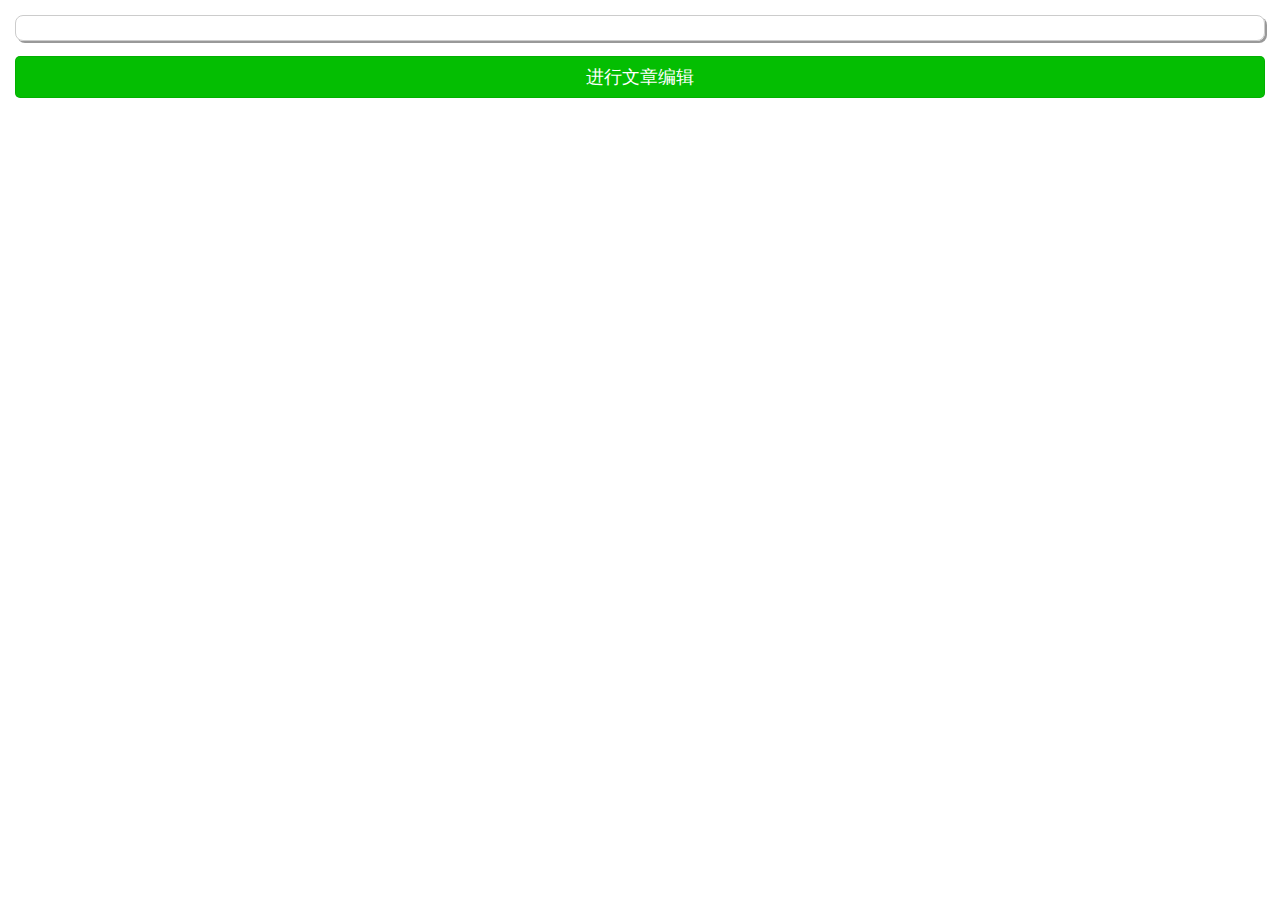
<file: 文章编辑/index.html>
<!DOCTYPE html> 
<html lang="zh-cmn-Hans"> 
<head>
    <meta charset='utf-8' />
    <meta http-equiv="X-UA-Compatible" content="IE=edge,chrome=1"/>
    <meta name="description" content="不超过150个字符"/>
    <meta name="keywords" content=""/>
    <meta name="author" content="slade, sujinw@qq.com"/>
    <!-- 为移动设备添加 viewport -->
    <meta name="viewport" content="initial-scale=1, maximum-scale=3, minimum-scale=1, user-scalable=no" />
    <!-- `width=device-width` 会导致 iPhone 5 添加到主屏后以 WebApp 全屏模式打开页面时出现黑边 http://bigc.at/ios-webapp-viewport-meta.orz -->
 
    <!-- iOS 设备 begin -->
    <meta name="apple-mobile-web-app-title" content="标题" />
    <!-- 添加到主屏后的标题（iOS 6 新增） -->
    <meta name="apple-mobile-web-app-capable" content="yes"/>
    <!-- 是否启用 WebApp 全屏模式，删除苹果默认的工具栏和菜单栏 -->
 
    <meta name="apple-itunes-app" content="app-id=myAppStoreID, affiliate-data=myAffiliateData, app-argument=myURL" />
    <!-- 添加智能 App 广告条 Smart App Banner（iOS 6+ Safari） -->
    <meta name="apple-mobile-web-app-status-bar-style" content="black"/>
    <!-- 设置苹果工具栏颜色 -->
    <meta name="format-detection" content="telphone=no, email=no"/>
    <!-- 忽略页面中的数字识别为电话，忽略email识别 -->
    <!-- 启用360浏览器的极速模式(webkit) -->
    <meta name="renderer" content="webkit" />
    <!-- 避免IE使用兼容模式 -->
    <meta http-equiv="X-UA-Compatible" content="IE=edge" />   
    <title>标题</title>
    <link rel="stylesheet" type="text/css" href="css/weui.min.css">
    <style type="text/css">
	.warrp{
		background:#fff;
		padding: 15px;
	}
	.warrp .select-article{
		line-height: 32px;
	    color: #333;
	    border: 1px solid #ccc;
	    padding: 12px;
	    border-radius: 8px;
	    margin-bottom: 15px;
	    box-shadow: 2px 2px 0px 0px #999;
	    -o-box-shadow: 2px 2px 0px 0px #999;
	    -moz-box-shadow: 2px 2px 0px 0px #999;
	    -webkit-box-shadow: 2px 2px 0px 0px #999;
	}
    </style>
</head>
<body>
<div class="warrp">
	<div class="select-article">
		<p></p>
	</div>
	<div class="hd">
		<a href="edit_article.html" class="weui_btn weui_btn_primary">进行文章编辑</a>
	</div>
</div>
</body>
</html>
</file>
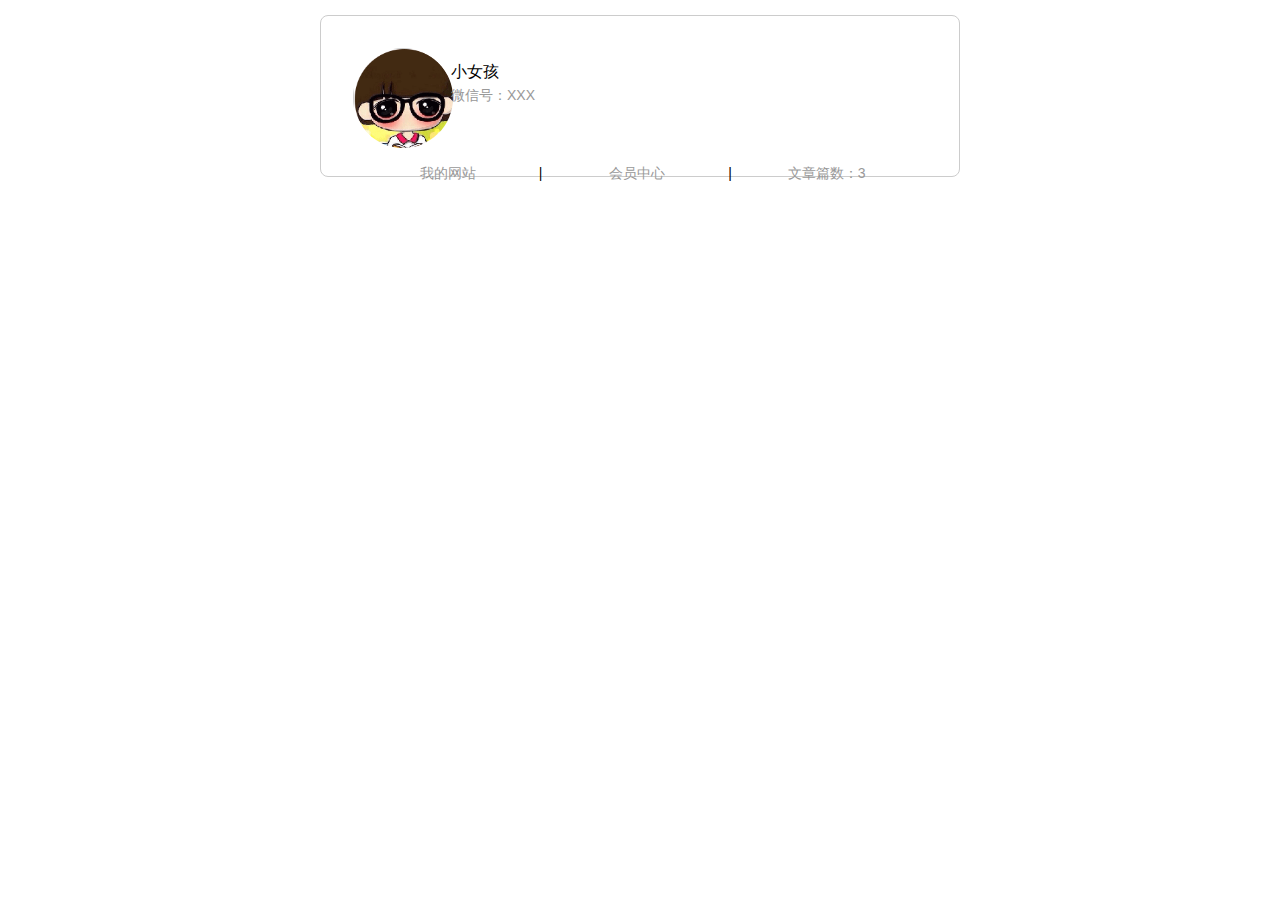
<file: 7editor/html/userCenter.html>
<!DOCTYPE html> 
<html lang="zh-cmn-Hans"> 
<head>
    <meta charset='utf-8' />
    <meta http-equiv="X-UA-Compatible" content="IE=edge,chrome=1"/>
    <meta name="description" content="不超过150个字符"/>
    <meta name="keywords" content=""/>
    <meta name="author" content="slade, sujinw@qq.com"/>
    <!-- 启用360浏览器的极速模式(webkit) -->
    <meta name="renderer" content="webkit" />
    <!-- 避免IE使用兼容模式 -->
    <meta http-equiv="X-UA-Compatible" content="IE=edge" />
    <!-- 不让百度转码 -->
    <meta http-equiv="Cache-Control" content="no-siteapp" />
    <!-- 针对手持设备优化，主要是针对一些老的不识别viewport的浏览器，比如黑莓 -->
    <!-- 为移动设备添加 viewport -->
    <meta name="viewport" content="initial-scale=1, maximum-scale=3, minimum-scale=1, user-scalable=no" />
    <link rel="stylesheet" type="text/css" href="css/reset.css" />
    <link rel="stylesheet" type="text/css" href="css/user.css">
    <title>标题</title>
</head>
<body>
<!-- 
box			最外层盒子基本模型
warrp 		外层
container	内层
holder		内层盒子容器
content		内容
col			列
 --><!-- 网页内容部分开始 -->
<div class="warrp">
	<!-- user center card bengin-->
	<section class="user-card">
		<div class="user-card-warrp">
			<div class="user-card-holder">
				<div class="user-card-photo">
					<img src="images/photo_03.png" alt="photo" />				
				</div>
				<div class="user-card-info">
					<p class="user-card-name">小女孩</p>
					<p class="user-card-wx">微信号：XXX</p>
				</div>
			</div>
			<div class="clearfix"></div>
			<div class="user-card-container">
				<ul class="user-card-my">
					<li><a href="#">我的网站</a></li>
					<li><a href="#">会员中心</a></li>
					<li><a href="#">文章篇数：3</a></li>
				</ul>
			</div>
		</div>
	</section>
	<!-- card end -->

	<!-- user content list bengin -->
	<section class="user-content">
		
	</section>
	<!-- list end -->
	
	<!-- user footer btn bengin -->
	<section class="user-footer"> 

	</section>
	<!-- btn end -->
</div>
<!-- 网页内容结束 -->
</body>
</html>
</file>
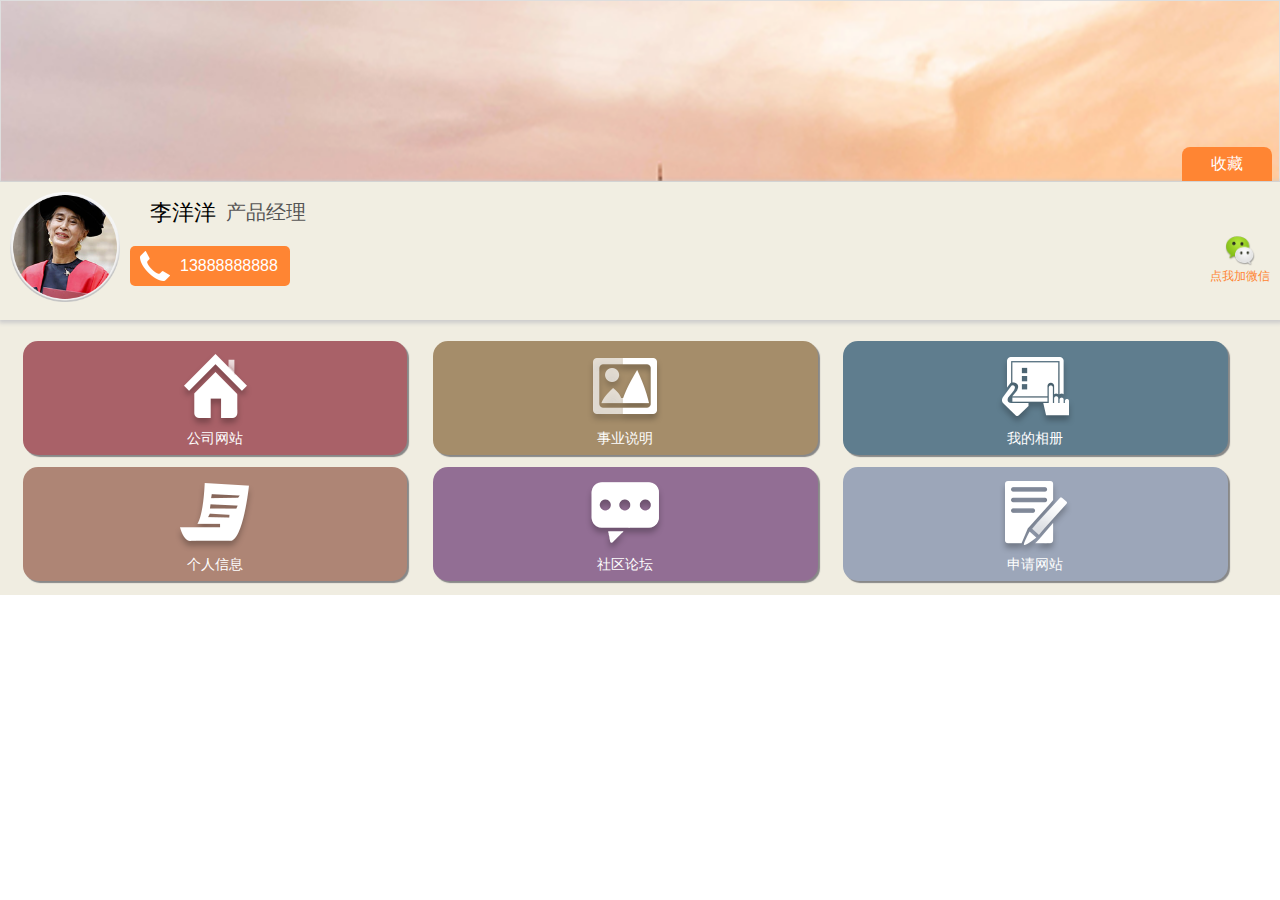
<file: zhiboCardTemplate/html/cardTemplate.html>
<!DOCTYPE html>
<html lang="zh-cmn-Hans">
<head>
	<meta charset='utf-8' />
	<meta http-equiv="X-UA-Compatible" content="IE=edge,chrome=1"/>
	<meta name="description" content="不超过150个字符"/>
	<meta name="keywords" content=""/>
	<meta name="author" content="slade, sujinw@qq.com"/>
	<!-- 为移动设备添加 viewport -->
	<meta name="viewport" content="initial-scale=1, maximum-scale=3, minimum-scale=1, user-scalable=no" />
	<link rel="stylesheet" type="text/css" href="css/reset.css" />
	<link rel="stylesheet" type="text/css" href="css/cardCss_1.css">

	<title>title</title>
</head>
<body>
<div class="new_card">
	<div class="banner">
		<div class="background-top">
			<img src="images/top.png" alt="Top" />
		</div>
	</div>
	<div class="user_info1">
		<div class="user_scBtn">收藏</div>
		<div class="user_img">
			<img src="images/tx.png" alt="tx" />
		</div>
		<div class="user_info2">
			<div class="user_name"><h3>李洋洋</h3></div>
			<div class="user_subname"><span>产品经理</span></div>
			<div class="user_iphone"><i></i><span>13888888888</span></div>
			<div class="showMsg" onclick="showMsg()"><img src="images/wx.png" alt='wx'/><span>点我加微信</span></div>
		</div>
	</div>
	<div class="user_links">
		<ul>
			<li><a href=""><i class="company"></i><span>公司网站</span></a></li>
			<li><a href=""><i class="career"></i><span>事业说明</span></a></li>
			<li><a href=""><i class="album"></i><span>我的相册</span></a></li>
			<li><a href=""><i class="selfInfo"></i><span>个人信息</span></a></li>
			<li><a href=""><i class="bbs"></i><span>社区论坛</span></a></li>
			<li><a href=""><i class="apply"></i><span>申请网站</span></a></li>
		</ul>
	</div>
</div>
</body>
</html>
</file>
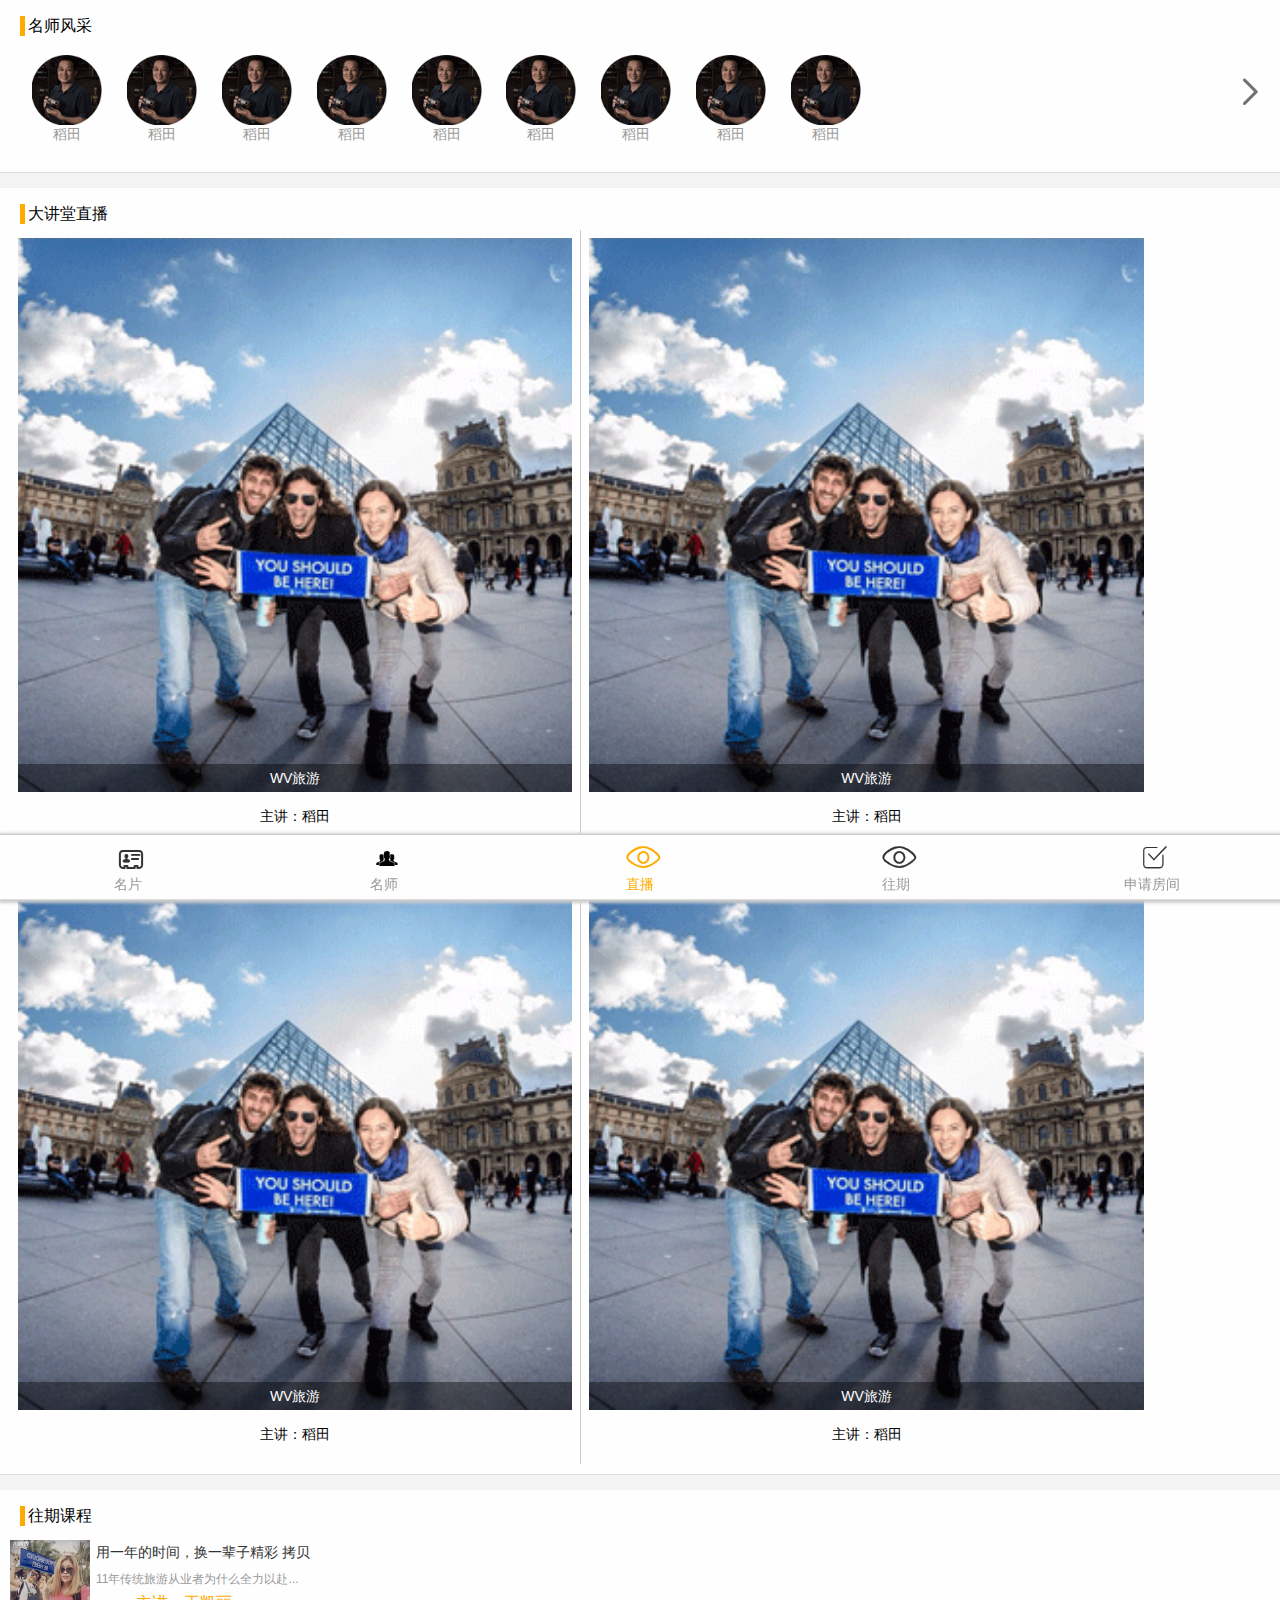
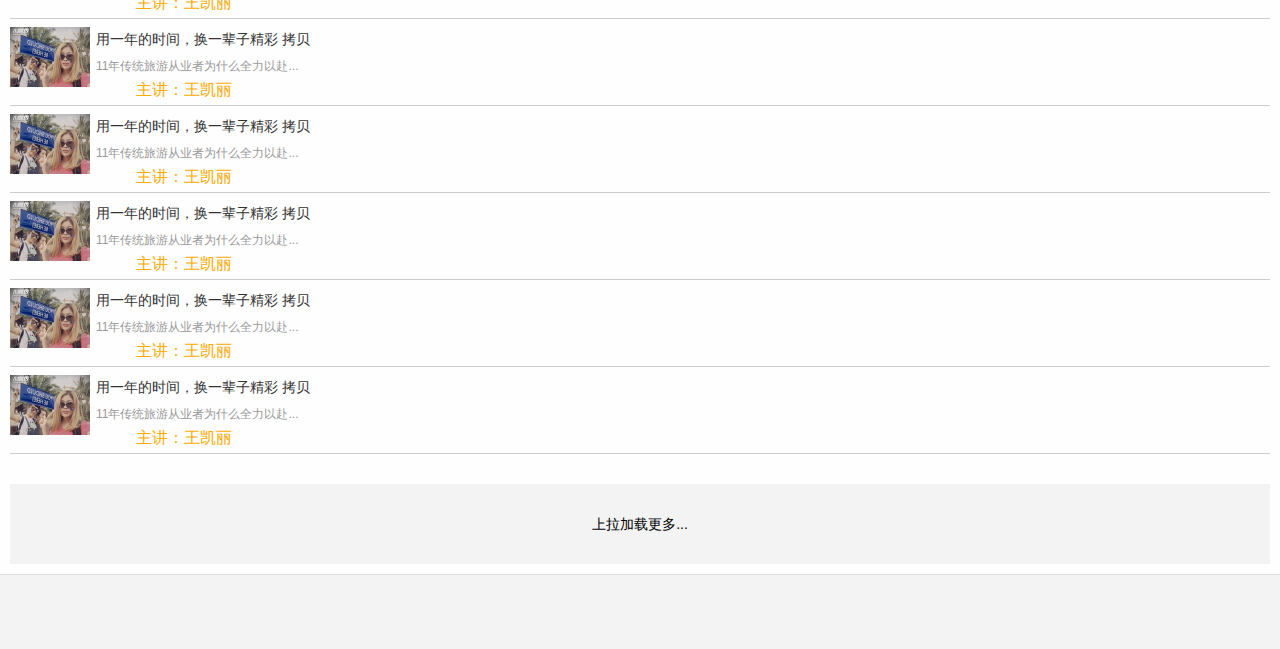
<file: zhibojian/html/0-zhibojian.html>
<!DOCTYPE html>
<html lang="zh-cmn-Hans">
<head>
	<meta charset='utf-8' />
	<meta http-equiv="X-UA-Compatible" content="IE=edge,chrome=1"/>
	<meta name="description" content="不超过150个字符"/>
	<meta name="keywords" content=""/>
	<meta name="author" content="slade, sujinw@qq.com"/>
	<!-- 为移动设备添加 viewport -->
	<meta name="viewport" content="initial-scale=1, maximum-scale=3, minimum-scale=1, user-scalable=no" />

	<!-- iOS 设备 begin -->
	<meta name="apple-mobile-web-app-title" content="标题" />
	<!-- 添加到主屏后的标题（iOS 6 新增） -->
	<meta name="apple-mobile-web-app-capable" content="yes"/>
	<!-- 是否启用 WebApp 全屏模式，删除苹果默认的工具栏和菜单栏 -->

	<meta name="apple-itunes-app" content="app-id=myAppStoreID, affiliate-data=myAffiliateData, app-argument=myURL" />
	<!-- 添加智能 App 广告条 Smart App Banner（iOS 6+ Safari） -->
	<meta name="apple-mobile-web-app-status-bar-style" content="black"/>
	<!-- 设置苹果工具栏颜色 -->
	<meta name="format-detection" content="telphone=no, email=no"/>
	<!-- 忽略页面中的数字识别为电话，忽略email识别 -->
	<!-- 启用360浏览器的极速模式(webkit) -->
	<meta name="renderer" content="webkit" />
	<!-- 避免IE使用兼容模式 -->
	<meta http-equiv="X-UA-Compatible" content="IE=edge" />
	<!-- 不让百度转码 -->
	<meta http-equiv="Cache-Control" content="no-siteapp" />
	<!-- 针对手持设备优化，主要是针对一些老的不识别viewport的浏览器，比如黑莓 -->
	<!-- uc强制竖屏 -->
	<meta name="screen-orientation" content="portrait" />
	<!-- QQ强制竖屏 -->
	<meta name="x5-orientation" content="portrait" />
	<!-- windows phone 点击无高光 -->
	<meta name="msapplication-tap-highlight" content="no" />

	<link rel="stylesheet" type="text/css" href="css/reset.css" />
	<link rel="stylesheet" type="text/css" href="css/content.css">
	
	<!-- load javascript -->
<script type="text/javascript" src="js/zepto.min.js"></script>
<script type="text/javascript" src="js/dropload.js"></script>
	<title>直播间</title>
	
</head>
<body>
	<!-- 
box				包含最外层公共的样式
container		最外层的容器
warrp			功能容器
content			居中 -->
	<!-- page container bengin -->
	<div class="page-container" id="wrapper">
		<div>
			<!-- famous teacher bengin -->
		<section class="famous-teacher box">
			<div class="section-title">
				<h3>名师风采</h3>
			</div>
			<div class="section-list-warrp teacher-warrp" style="height:120px;">
				<ul class="section-list">
					<li>
						<a href="#">
							<img src="images/tx.png" alt="名师1" />
							<p class="teacher-name">稻田</p>
						</a>
					</li>
					<li>
						<a href="#">
							<img src="images/tx.png" alt="名师1" />
							<p class="teacher-name">稻田</p>
						</a>
					</li>
					<li>
						<a href="#">
							<img src="images/tx.png" alt="名师1" />
							<p class="teacher-name">稻田</p>
						</a>
					</li>
					<li>
						<a href="#">
							<img src="images/tx.png" alt="名师1" />
							<p class="teacher-name">稻田</p>
						</a>
					</li>
					<li>
						<a href="#">
							<img src="images/tx.png" alt="名师1" />
							<p class="teacher-name">稻田</p>
						</a>
					</li>
					<li>
						<a href="#">
							<img src="images/tx.png" alt="名师1" />
							<p class="teacher-name">稻田</p>
						</a>
					</li>
					<li>
						<a href="#">
							<img src="images/tx.png" alt="名师1" />
							<p class="teacher-name">稻田</p>
						</a>
					</li>
					<li>
						<a href="#">
							<img src="images/tx.png" alt="名师1" />
							<p class="teacher-name">稻田</p>
						</a>
					</li>
					<li>
						<a href="#">
							<img src="images/tx.png" alt="名师1" />
							<p class="teacher-name">稻田</p>
						</a>
					</li>
				</ul>
				<div class="clearfix"></div>
				<a href="javascript:;" id="btn-to-left"></a>
			</div>
		</section>
		<!-- teacher -end -->
		<div class="clearfix"></div>
		<!-- auditorium bengin -->
		<section class="auditorium box mt15">
			<div class="section-title">
				<h3>大讲堂直播</h3>
			</div>
			<div class="section-list-warrp">
				<ul class="auditorium-section-list">
					<li>
						<a href="#">
							<img src="images/zhibo_11.png" alt="zhibo">
							<p class="list-title">WV旅游</p>
						</a>
						<div class="teacher-name">主讲：稻田</div>
					</li>
					<li>
						<a href="#">
							<img src="images/zhibo_11.png" alt="zhibo">
							<p class="list-title">WV旅游</p>
						</a>
						<div class="teacher-name">主讲：稻田</div>
					</li>
					<li>
						<a href="#">
							<img src="images/zhibo_11.png" alt="zhibo">
							<p class="list-title">WV旅游</p>
						</a>
						<div class="teacher-name">主讲：稻田</div>
					</li>
					<li>
						<a href="#">
							<img src="images/zhibo_11.png" alt="zhibo">
							<p class="list-title">WV旅游</p>
						</a>
						<div class="teacher-name">主讲：稻田</div>
					</li>
				</ul>
			</div>
		</section>
		<!-- auditorium end	 -->
		<div class="clearfix"></div>
		<!-- past class bengin -->
		<section class="past-class box mt15">
			<div class="section-title">
				<h3>往期课程</h3>
			</div>
			<div class="section-list-warrp" id="scroller-content">
				<ul class="class-list lists">
					<li class="class-item">
						<a href="">
							<div class="class-img">
								<img src="images/list.png" alt=""></div>
							<div class="class-info">
								<div class="class-info-title"><h3>用一年的时间，换一辈子精彩 拷贝</h3></div>
								<div class="class-info-cont"><p>11年传统旅游从业者为什么全力以赴... </p>
									<p class="list-teacher">主讲：王凯丽</p></div>
							</div>
						</a>
					</li>
					<li class="class-item">
						<a href="">
							<div class="class-img">
								<img src="images/list.png" alt=""></div>
							<div class="class-info">
								<div class="class-info-title"><h3>用一年的时间，换一辈子精彩 拷贝</h3></div>
								<div class="class-info-cont"><p>11年传统旅游从业者为什么全力以赴... </p>
									<p class="list-teacher">主讲：王凯丽</p></div>
							</div>
						</a>
					</li>
					<li class="class-item">
						<a href="">
							<div class="class-img">
								<img src="images/list.png" alt=""></div>
							<div class="class-info">
								<div class="class-info-title"><h3>用一年的时间，换一辈子精彩 拷贝</h3></div>
								<div class="class-info-cont"><p>11年传统旅游从业者为什么全力以赴... </p>
									<p class="list-teacher">主讲：王凯丽</p></div>
							</div>
						</a>
					</li>
					<li class="class-item">
						<a href="">
							<div class="class-img">
								<img src="images/list.png" alt=""></div>
							<div class="class-info">
								<div class="class-info-title"><h3>用一年的时间，换一辈子精彩 拷贝</h3></div>
								<div class="class-info-cont"><p>11年传统旅游从业者为什么全力以赴... </p>
									<p class="list-teacher">主讲：王凯丽</p></div>
							</div>
						</a>
					</li>
					<li class="class-item">
						<a href="">
							<div class="class-img">
								<img src="images/list.png" alt=""></div>
							<div class="class-info">
								<div class="class-info-title"><h3>用一年的时间，换一辈子精彩 拷贝</h3></div>
								<div class="class-info-cont"><p>11年传统旅游从业者为什么全力以赴... </p>
									<p class="list-teacher">主讲：王凯丽</p></div>
							</div>
						</a>
					</li>
					<li class="class-item">
						<a href="">
							<div class="class-img">
								<img src="images/list.png" alt=""></div>
							<div class="class-info">
								<div class="class-info-title"><h3>用一年的时间，换一辈子精彩 拷贝</h3></div>
								<div class="class-info-cont"><p>11年传统旅游从业者为什么全力以赴... </p>
									<p class="list-teacher">主讲：王凯丽</p></div>
							</div>
						</a>
					</li>
				</ul>
			</div>
		</section>
		<!-- <div class="class-add-more">上拉加载更多...</div> -->
		
		<!-- past class end -->
		<div class="clearfix"></div>
		<div style="height:74px;"></div>
		<!-- foot-bar bangin -->
		<section class="foot-bar box mt15">
			<div class="section-list-warrp">
				<ul class="foot-bar-list">
					<li class="foot-bar-item">
						<a href="">
							<i class="iconfont icon-mingpian"></i>
							<span class="foot-txt">名片</span>
						</a>
					</li>
					<li class="foot-bar-item">
						<i class="iconfont icon-qunzu"></i>
							<span class="foot-txt">名师</span>
						</a>
					</li>
					<li class="foot-bar-item active">
						<a href="">
							<i class="iconfont icon-shijian"></i>
							<span class="foot-txt">直播</span>
						</a>
					</li>
					<li class="foot-bar-item">
						<a href="">
							<i class="iconfont icon-eye"></i>
							<span class="foot-txt">往期</span>
						</a>
					</li>
					<li class="foot-bar-item">
						<a href="">
							<i class="iconfont icon-wancheng"></i>
							<span class="foot-txt">申请房间</span>
						</a>
					</li>
				</ul>
			</div>
		</section>
		</div>
	</div>
	<!-- page end -->


<script>
	$(function(){
    var counter = 0;
    // 每页展示4个
    var num = 4;
    var pageStart = 0,pageEnd = 0;

    // dropload
    $('#scroller-content').dropload({
        scrollArea : window,
        domDown : {
            domClass   : 'pullup',
            domRefresh : '<div class="dropload-refresh"><span class="pullUpIcon"></span><span class="pullUpLabel">上拉加载更多...</span></div>',
            domLoad    : '<div class="dropload-load"><span class="loading"></span>加载中-请稍后...</div>',
            domNoData  : '<div class="dropload-noData">暂无数据</div>'
        },
        loadDownFn : function(me){
        	console.log('data.json')
            $.ajax({
                type: 'GET',
                url: 'data.php',
                dataType: 'json',
                success: function(data){
                	console.log(data)
                    var result = '';
                    counter++;
                    pageEnd = num * counter;
                    pageStart = pageEnd - num;

                    for(var i = pageStart; i < pageEnd; i++){
                   		result += '<li class="class-item"><a href=""><div class="class-img"><img src="'+data.lists[i].imgSrc+'" alt=""></div><div class="class-info"><div class="class-info-title"><h3>'+ data.lists[i].title +'</h3></div><div class="class-info-cont"><p>'+ data.lists[i].content +'</p><p class="list-teacher">'+ data.lists[i].teacher +'</p></div></div></a></li>';
                       
                        if((i + 1) >= data.lists.length){
                            // 锁定
                            me.lock();
                            // 无数据
                            me.noData();
                            break;
                        }
                    }
                    console.log(result)
                    // 为了测试，延迟1秒加载
                    setTimeout(function(){
                        $(result).appendTo('.lists');
                        // 每次数据加载完，必须重置
                        me.resetload();
                    },1000);
                },
                error: function(xhr, type){
                    alert('Ajax error!');
                    console.log(xhr,type)
                    // 即使加载出错，也得重置
                    me.resetload();
                }
            });
        }
    });
});
</script>
<script type="text/javascript">
	function IsPC() {	//判断是否是PC
		var userAgentInfo = navigator.userAgent;
		var Agents = ["Android", "iPhone","SymbianOS", "Windows Phone","iPad", "iPod"];
		var flag = true;
		for (var v = 0; v < Agents.length; v++) {
		    if (userAgentInfo.indexOf(Agents[v]) > 0) {
		     	flag = false;
		      	break;
		    }
		}
		return flag;
	}

	var start = "mousedown";
	var move = "mousemove";
	var end = "mouseup";
	var click = "click";

	if(IsPC()){
	  start = "mousedown";
	  move = "mousemove";
	  end = "mouseup";
	}else{
	  start = "touchstart";
	  move = "touchmove";
	  end = "touchend";
	}
		var x = 0;
		var touche;
		var focus = $('.section-list');
		var cwz=0;
		var num=$(".section-list li").length;
		var wd=(num-1)*70;
		var mouseleft1 = false;
		$('.teacher-warrp').on(end,function(){
			mouseleft1 = false;
		})
		$('.teacher-warrp').on(start,function(){
			if(IsPC()){
				touche = event;
				mouseleft1 = true;
			}else{
				touche = event.touches[0];
				mouseleft1 = true;
			}
			x=touche.clientX;
			cwz = focus.attr('offsetLeft');
		});
		$('.teacher-warrp').on(move,function(){
			if(IsPC()){
				touche = event;
			}else{
				touche = event.touches[0];
			}
			var curLeft=cwz+touche.clientX-x;
			if(touche.clientX-x<0 && mouseleft1){
				//右移动
				if(curLeft>-wd){
					$('.section-list').attr('style','position: absolute;left:'+(cwz+touche.clientX-x)+'px');
				}else{
					console.info("最右边");
				}
			}else if(touche.clientX-x>0  && mouseleft1){
				if(curLeft<10 && curLeft>-wd){
					$('.section-list').attr('style','position: absolute;left:'+(cwz+touche.clientX-x)+'px');
				}else{
					console.info("最左边");
					$('.section-list').attr('style','position: absolute;left:7px');
					return 0;
				}

			}
			event.preventDefault();
		});
	$('#btn-to-left').on('tap',function(){
		var left = focus.position().left;
		var nleft = -(4*70) + left;
		console.log(left+"===================="+nleft)
		focus.css('left',+nleft +'px');
	})
</script>
</body>
</html>
</file>
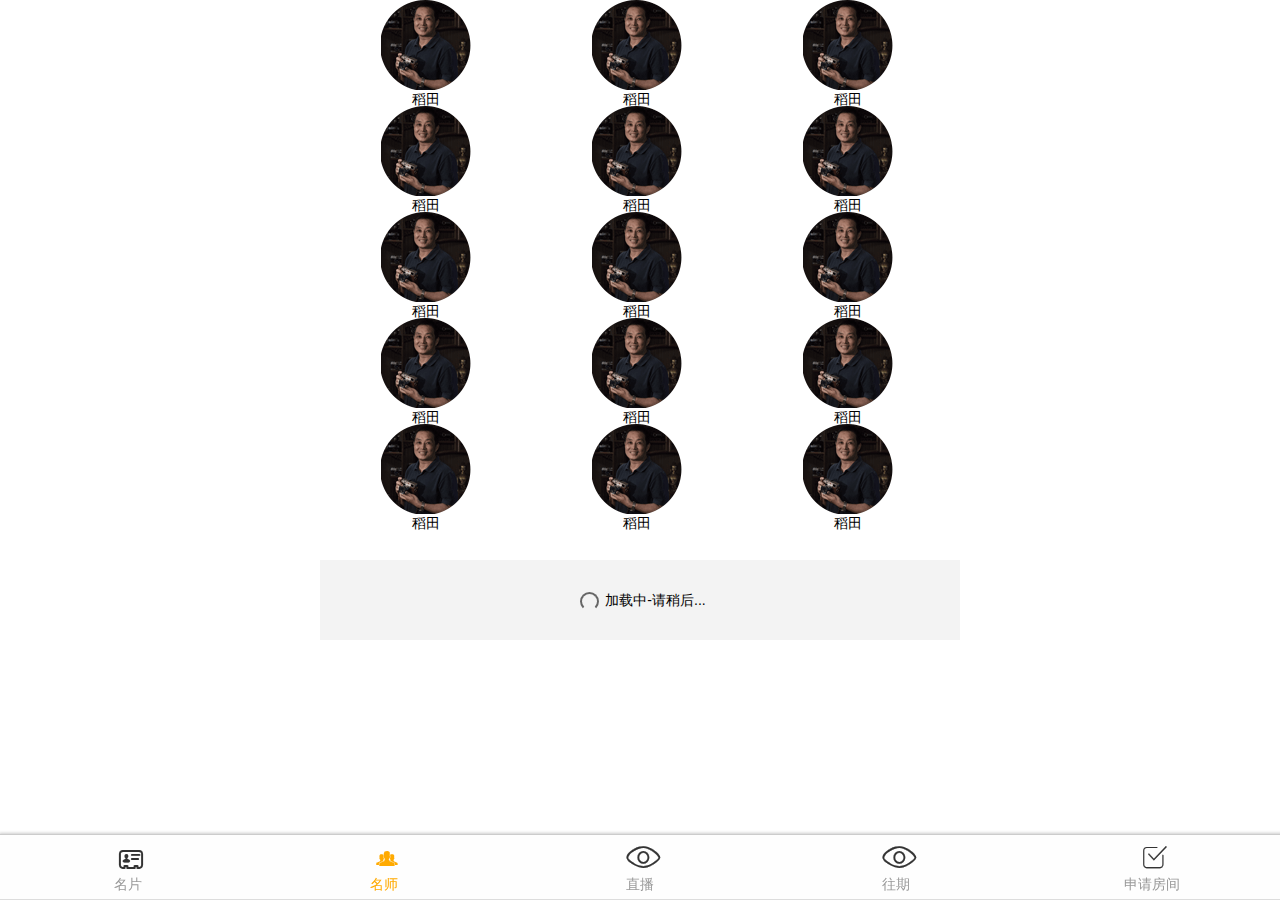
<file: zhibojian/html/1-2teacher.html>
<!DOCTYPE html>
<html>
<head>
	<meta charset="utf-8">
		<meta name="viewport" content="initial-scale=1, maximum-scale=3, minimum-scale=1, user-scalable=no" />
	<title></title>
	<link rel="stylesheet" type="text/css" href="css/reset.css">
	<link rel="stylesheet" type="text/css" href="css/content.css">
	<style type="text/css">
		.main-page{
			max-width: 640px;
			margin:0 auto;
			
		}
		.teacher-warrp{
		}
		.teacher-warrp ul{
			width:100%;
			clear: both;
		}
		.teacher-warrp ul li{
			float: left;
			width:33%;
			text-align: center;
		}
	</style>
</head>
<body>
<div class="main-page">
	<section class="teacher-warrp">
		<div class="teacher-list" id="scroller-content">
			<div class="lists">
				<ul>
				<li>
					<a href="#">
						<img src="images/tx.png" alt=""></a>
					稻田
				</li>
				<li>
					<a href="#">
						<img src="images/tx.png" alt=""></a>
					稻田
				</li>
				<li>
					<a href="#">
						<img src="images/tx.png" alt=""></a>
					稻田
				</li>
			</ul>
			<ul>
				<li>
					<a href="#">
						<img src="images/tx.png" alt=""></a>
					稻田
				</li>
				<li>
					<a href="#">
						<img src="images/tx.png" alt=""></a>
					稻田
				</li>
				<li>
					<a href="#">
						<img src="images/tx.png" alt=""></a>
					稻田
				</li>
			</ul>
			<ul>
				<li>
					<a href="#">
						<img src="images/tx.png" alt=""></a>
					稻田
				</li>
				<li>
					<a href="#">
						<img src="images/tx.png" alt=""></a>
					稻田
				</li>
				<li>
					<a href="#">
						<img src="images/tx.png" alt=""></a>
					稻田
				</li>
			</ul>
			<ul>
				<li>
					<a href="#">
						<img src="images/tx.png" alt=""></a>
					稻田
				</li>
				<li>
					<a href="#">
						<img src="images/tx.png" alt=""></a>
					稻田
				</li>
				<li>
					<a href="#">
						<img src="images/tx.png" alt=""></a>
					稻田
				</li>
			</ul>
			<ul>
				<li>
					<a href="#">
						<img src="images/tx.png" alt=""></a>
					稻田
				</li>
				<li>
					<a href="#">
						<img src="images/tx.png" alt=""></a>
					稻田
				</li>
				<li>
					<a href="#">
						<img src="images/tx.png" alt=""></a>
					稻田
				</li>
			</ul>
			</div>
			<div class="clearfix"></div>
		</div>
	</section>
	<div class="clearfix"></div>
	<div style="height:74px;"></div>
	<!-- foot-bar bangin -->
	<section class="foot-bar box mt15">
		<div class="section-list-warrp">
			<ul class="foot-bar-list">
				<li class="foot-bar-item">
					<a href="">
						<i class="iconfont icon-mingpian"></i>
						<span class="foot-txt">名片</span>
					</a>
				</li>
				<li class="foot-bar-item active">
					<a href="">
						<i class="iconfont icon-qunzu"></i>
						<span class="foot-txt">名师</span>
					</a>
				</li>
				<li class="foot-bar-item">
					<a href="">
						<i class="iconfont icon-shijian"></i>
						<span class="foot-txt">直播</span>
					</a>
				</li>
				<li class="foot-bar-item">
					<a href="">
						<i class="iconfont icon-eye"></i>
						<span class="foot-txt">往期</span>
					</a>
				</li>
				<li class="foot-bar-item">
					<a href="">
						<i class="iconfont icon-wancheng"></i>
						<span class="foot-txt">申请房间</span>
					</a>
				</li>
			</ul>
		</div>
	</section>
</div>
<script type="text/javascript" src='js/zepto.min.js'></script>
<script type="text/javascript" src='js/dropload.js'></script>
<script>
	$(function(){
    var counter = 0;
    // 每次展示4个
    var num = 12;
    var pageStart = 0,pageEnd = 0;

    // dropload
    $('#scroller-content').dropload({
        scrollArea : window,
        domDown : {
            domClass   : 'pullup',
            domRefresh : '<div class="dropload-refresh"><span class="pullUpIcon"></span><span class="pullUpLabel">上拉加载更多...</span></div>',
            domLoad    : '<div class="dropload-load"><span class="loading"></span>加载中-请稍后...</div>',
            domNoData  : '<div class="dropload-noData">暂无数据</div>'
        },
        loadDownFn : function(me){
        	console.log('data.json')
            $.ajax({
                type: 'GET',
                url: 'teacher.php',
                dataType: 'json',
                success: function(data){
                	console.log(data)
                    var result = '<ul>';
                    counter++;
                    pageEnd = num * counter;
                    pageStart = pageEnd - num;

                    for(var i = pageStart; i < pageEnd; i++){
                   		result += '<li><a href="#"><img src="'+ data.lists[i].img +'" alt=""></a>'+ data.lists[i].name +'</li>';
                       

                        if((i + 1) >= data.lists.length){
                            // 锁定
                            me.lock();
                            // 无数据
                            me.noData();
                            break;
                        }
                    }
                    result += '</ul>';
                    console.log(result)
                    // 为了测试，延迟1秒加载
                    setTimeout(function(){
                        $(result).appendTo('.lists');
                        // 每次数据加载完，必须重置
                        me.resetload();
                    },1000);
                },
                error: function(xhr, type){
                    alert('Ajax error!');
                    console.log(xhr,type)
                    // 即使加载出错，也得重置
                    me.resetload();
                }
            });
        }
    });
});
</script>
</body>
</html>
</file>
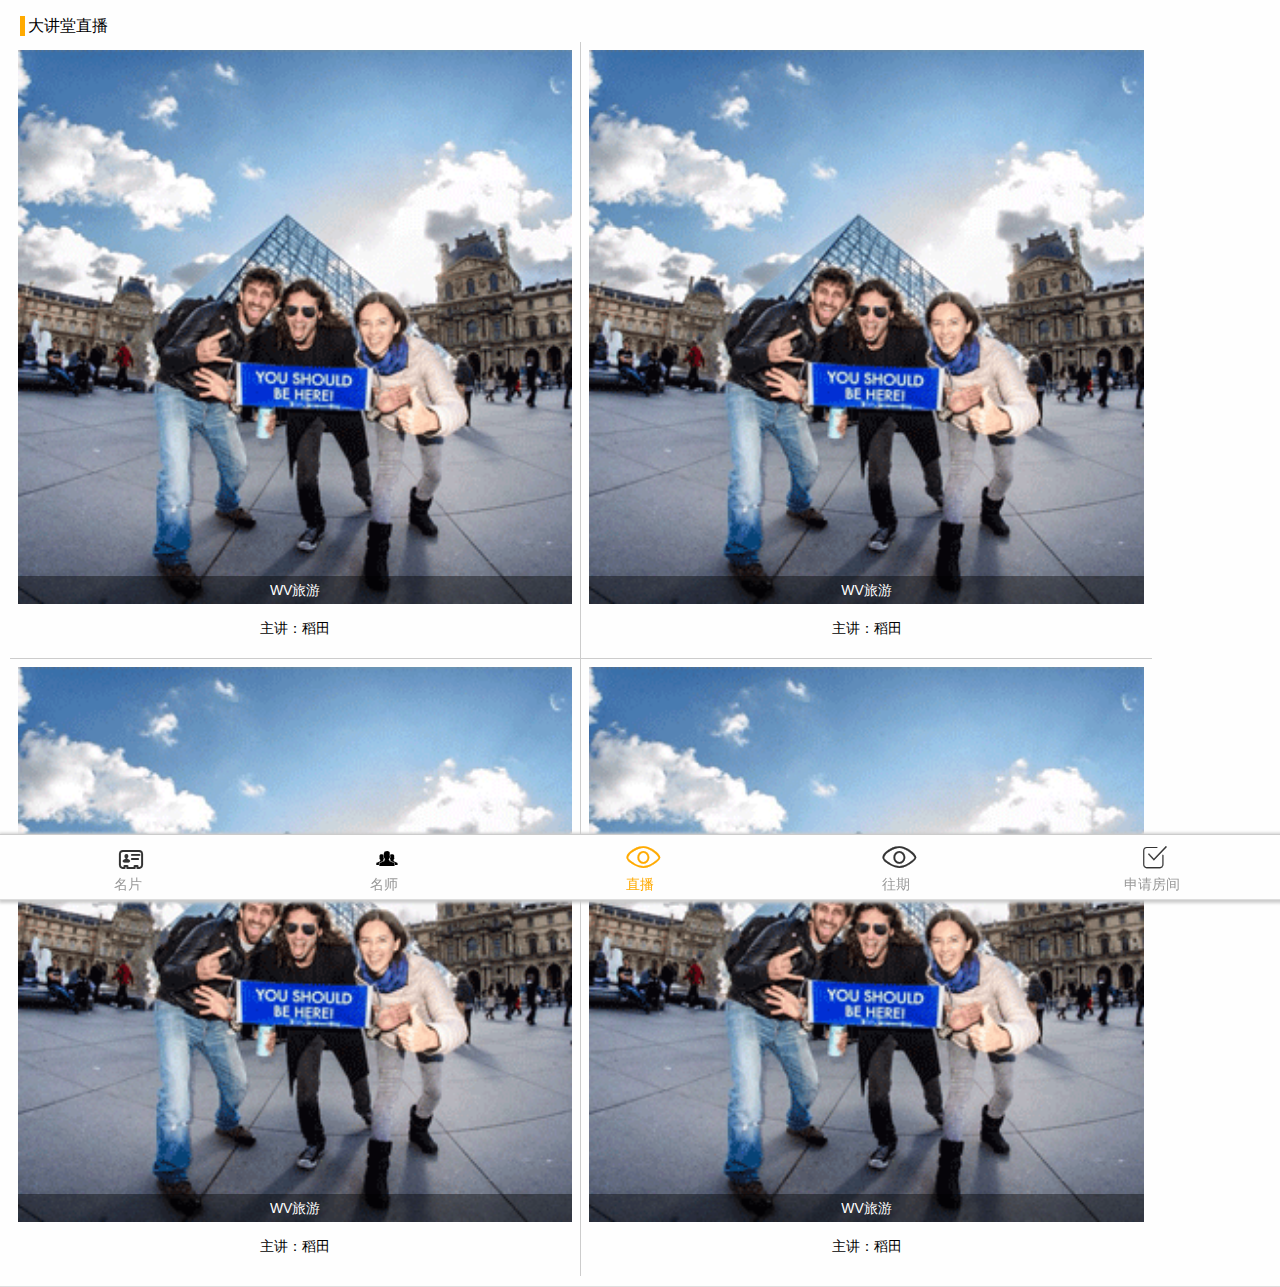
<file: zhibojian/html/1-3zhibo.html>
<!DOCTYPE html>
<html lang="zh-cmn-Hans">
<head>
	<meta charset='utf-8' />
	<meta http-equiv="X-UA-Compatible" content="IE=edge,chrome=1"/>
	<meta name="description" content="不超过150个字符"/>
	<meta name="keywords" content=""/>
	<meta name="author" content="slade, sujinw@qq.com"/>
	<!-- 为移动设备添加 viewport -->
	<meta name="viewport" content="initial-scale=1, maximum-scale=3, minimum-scale=1, user-scalable=no" />

	<!-- iOS 设备 begin -->
	<meta name="apple-mobile-web-app-title" content="标题" />
	<!-- 添加到主屏后的标题（iOS 6 新增） -->
	<meta name="apple-mobile-web-app-capable" content="yes"/>
	<!-- 是否启用 WebApp 全屏模式，删除苹果默认的工具栏和菜单栏 -->

	<meta name="apple-itunes-app" content="app-id=myAppStoreID, affiliate-data=myAffiliateData, app-argument=myURL" />
	<!-- 添加智能 App 广告条 Smart App Banner（iOS 6+ Safari） -->
	<meta name="apple-mobile-web-app-status-bar-style" content="black"/>
	<!-- 设置苹果工具栏颜色 -->
	<meta name="format-detection" content="telphone=no, email=no"/>
	<!-- 忽略页面中的数字识别为电话，忽略email识别 -->
	<!-- 启用360浏览器的极速模式(webkit) -->
	<meta name="renderer" content="webkit" />
	<!-- 避免IE使用兼容模式 -->
	<meta http-equiv="X-UA-Compatible" content="IE=edge" />
	<!-- 不让百度转码 -->
	<meta http-equiv="Cache-Control" content="no-siteapp" />
	<!-- 针对手持设备优化，主要是针对一些老的不识别viewport的浏览器，比如黑莓 -->
	<!-- uc强制竖屏 -->
	<meta name="screen-orientation" content="portrait" />
	<!-- QQ强制竖屏 -->
	<meta name="x5-orientation" content="portrait" />
	<!-- windows phone 点击无高光 -->
	<meta name="msapplication-tap-highlight" content="no" />

	<link rel="stylesheet" type="text/css" href="css/reset.css" />
	<link rel="stylesheet" type="text/css" href="css/content.css">
	
	<title>直播间</title>
	<style type="text/css">
		body{background: #f3f3f3;}
	</style>
	
</head>
<body>
	<!-- 
box				包含最外层公共的样式
container		最外层的容器
warrp			功能容器
content			居中 -->
	<!-- page container bengin -->
	<div class="page-container" id="wrapper">
		<div>		
		<!-- auditorium bengin -->
		<section class="auditorium box">
			<div class="section-title">
				<h3>大讲堂直播</h3>
			</div>
			<div class="section-list-warrp">
				<ul class="auditorium-section-list">
					<li>
						<a href="#">
							<img src="images/zhibo_11.png" alt="zhibo">
							<p class="list-title">WV旅游</p>
						</a>
						<div class="teacher-name">主讲：稻田</div>
					</li>
					<li>
						<a href="#">
							<img src="images/zhibo_11.png" alt="zhibo">
							<p class="list-title">WV旅游</p>
						</a>
						<div class="teacher-name">主讲：稻田</div>
					</li>
					<li>
						<a href="#">
							<img src="images/zhibo_11.png" alt="zhibo">
							<p class="list-title">WV旅游</p>
						</a>
						<div class="teacher-name">主讲：稻田</div>
					</li>
					<li>
						<a href="#">
							<img src="images/zhibo_11.png" alt="zhibo">
							<p class="list-title">WV旅游</p>
						</a>
						<div class="teacher-name">主讲：稻田</div>
					</li>
				</ul>
			</div>
		</section>
		<!-- auditorium end	 -->
		
		<div class="clearfix"></div>
		<!-- foot-bar bangin -->
		<section class="foot-bar box mt15">
			<div class="section-list-warrp">
				<ul class="foot-bar-list">
					<li class="foot-bar-item">
						<a href="">
							<i class="iconfont icon-mingpian"></i>
							<span class="foot-txt">名片</span>
						</a>
					</li>
					<li class="foot-bar-item">
						<i class="iconfont icon-qunzu"></i>
							<span class="foot-txt">名师</span>
						</a>
					</li>
					<li class="foot-bar-item active">
						<a href="">
							<i class="iconfont icon-shijian"></i>
							<span class="foot-txt">直播</span>
						</a>
					</li>
					<li class="foot-bar-item">
						<a href="">
							<i class="iconfont icon-eye"></i>
							<span class="foot-txt">往期</span>
						</a>
					</li>
					<li class="foot-bar-item">
						<a href="">
							<i class="iconfont icon-wancheng"></i>
							<span class="foot-txt">申请房间</span>
						</a>
					</li>
				</ul>
			</div>
		</section>
		</div>
	</div>
	<!-- page end -->
<script type="text/javascript" src='js/zepto.min.js'></script>

</body>
</html>
</file>
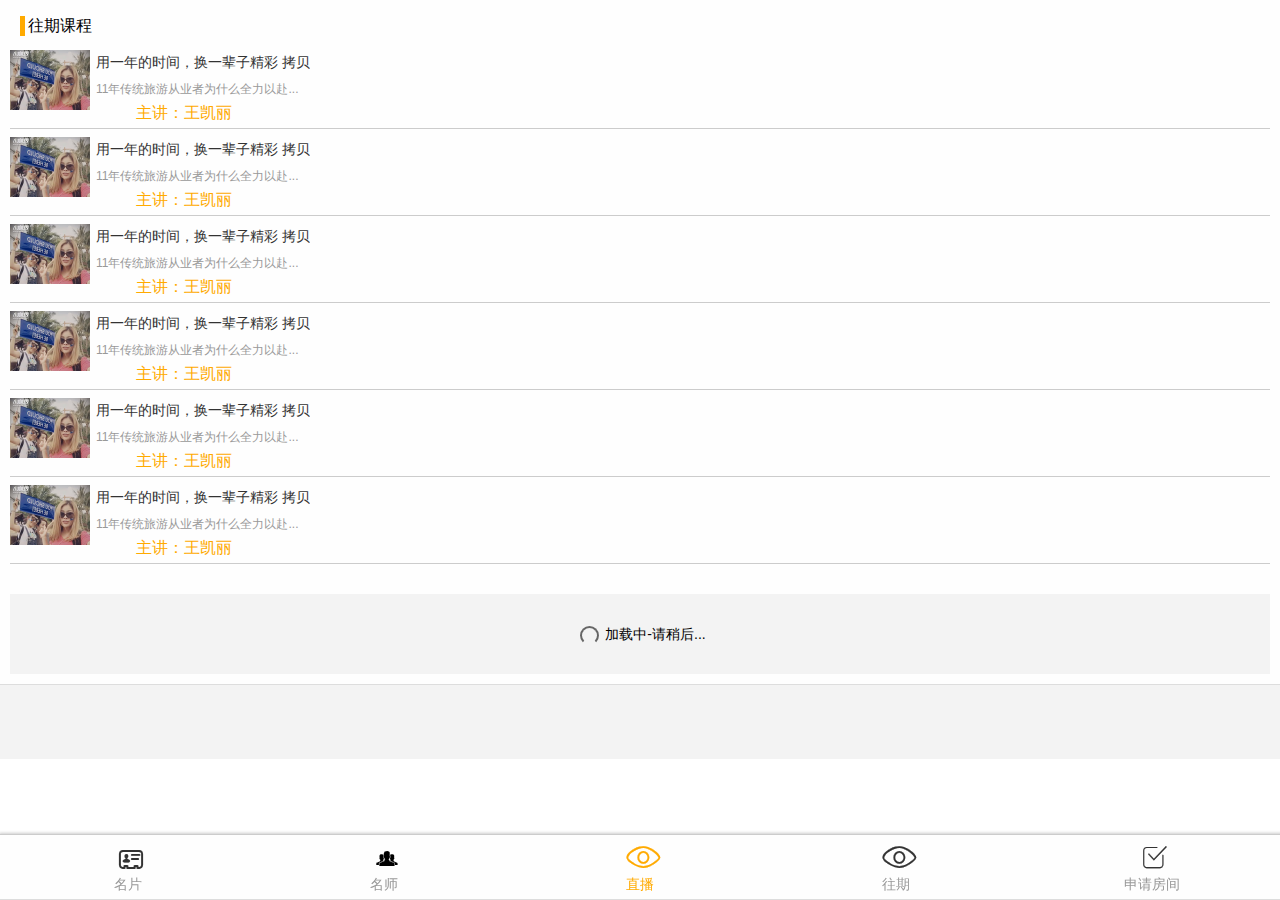
<file: zhibojian/html/1-4wangqi.html>
<!DOCTYPE html>
<html lang="zh-cmn-Hans">
<head>
	<meta charset='utf-8' />
	<meta http-equiv="X-UA-Compatible" content="IE=edge,chrome=1"/>
	<meta name="description" content="不超过150个字符"/>
	<meta name="keywords" content=""/>
	<meta name="author" content="slade, sujinw@qq.com"/>
	<!-- 为移动设备添加 viewport -->
	<meta name="viewport" content="initial-scale=1, maximum-scale=3, minimum-scale=1, user-scalable=no" />

	<!-- iOS 设备 begin -->
	<meta name="apple-mobile-web-app-title" content="标题" />
	<!-- 添加到主屏后的标题（iOS 6 新增） -->
	<meta name="apple-mobile-web-app-capable" content="yes"/>
	<!-- 是否启用 WebApp 全屏模式，删除苹果默认的工具栏和菜单栏 -->

	<meta name="apple-itunes-app" content="app-id=myAppStoreID, affiliate-data=myAffiliateData, app-argument=myURL" />
	<!-- 添加智能 App 广告条 Smart App Banner（iOS 6+ Safari） -->
	<meta name="apple-mobile-web-app-status-bar-style" content="black"/>
	<!-- 设置苹果工具栏颜色 -->
	<meta name="format-detection" content="telphone=no, email=no"/>
	<!-- 忽略页面中的数字识别为电话，忽略email识别 -->
	<!-- 启用360浏览器的极速模式(webkit) -->
	<meta name="renderer" content="webkit" />
	<!-- 避免IE使用兼容模式 -->
	<meta http-equiv="X-UA-Compatible" content="IE=edge" />
	<!-- 不让百度转码 -->
	<meta http-equiv="Cache-Control" content="no-siteapp" />
	<!-- 针对手持设备优化，主要是针对一些老的不识别viewport的浏览器，比如黑莓 -->
	<!-- uc强制竖屏 -->
	<meta name="screen-orientation" content="portrait" />
	<!-- QQ强制竖屏 -->
	<meta name="x5-orientation" content="portrait" />
	<!-- windows phone 点击无高光 -->
	<meta name="msapplication-tap-highlight" content="no" />

	<link rel="stylesheet" type="text/css" href="css/reset.css" />
	<link rel="stylesheet" type="text/css" href="css/content.css">
	
	<!-- load javascript -->
<script type="text/javascript" src="js/zepto.min.js"></script>
<script type="text/javascript" src="js/dropload.js"></script>
	<title>直播间</title>
	
</head>
<body>
	<!-- 
box				包含最外层公共的样式
container		最外层的容器
warrp			功能容器
content			居中 -->
	<!-- page container bengin -->
	<div class="page-container" id="wrapper">
		<div>
		<!-- past class bengin -->
		<section class="past-class box">
			<div class="section-title">
				<h3>往期课程</h3>
			</div>
			<div class="section-list-warrp" id="scroller-content">
				<ul class="class-list lists">
					<li class="class-item">
						<a href="">
							<div class="class-img">
								<img src="images/list.png" alt=""></div>
							<div class="class-info">
								<div class="class-info-title"><h3>用一年的时间，换一辈子精彩 拷贝</h3></div>
								<div class="class-info-cont"><p>11年传统旅游从业者为什么全力以赴... </p>
									<p class="list-teacher">主讲：王凯丽</p></div>
							</div>
						</a>
					</li>
					<li class="class-item">
						<a href="">
							<div class="class-img">
								<img src="images/list.png" alt=""></div>
							<div class="class-info">
								<div class="class-info-title"><h3>用一年的时间，换一辈子精彩 拷贝</h3></div>
								<div class="class-info-cont"><p>11年传统旅游从业者为什么全力以赴... </p>
									<p class="list-teacher">主讲：王凯丽</p></div>
							</div>
						</a>
					</li>
					<li class="class-item">
						<a href="">
							<div class="class-img">
								<img src="images/list.png" alt=""></div>
							<div class="class-info">
								<div class="class-info-title"><h3>用一年的时间，换一辈子精彩 拷贝</h3></div>
								<div class="class-info-cont"><p>11年传统旅游从业者为什么全力以赴... </p>
									<p class="list-teacher">主讲：王凯丽</p></div>
							</div>
						</a>
					</li>
					<li class="class-item">
						<a href="">
							<div class="class-img">
								<img src="images/list.png" alt=""></div>
							<div class="class-info">
								<div class="class-info-title"><h3>用一年的时间，换一辈子精彩 拷贝</h3></div>
								<div class="class-info-cont"><p>11年传统旅游从业者为什么全力以赴... </p>
									<p class="list-teacher">主讲：王凯丽</p></div>
							</div>
						</a>
					</li>
					<li class="class-item">
						<a href="">
							<div class="class-img">
								<img src="images/list.png" alt=""></div>
							<div class="class-info">
								<div class="class-info-title"><h3>用一年的时间，换一辈子精彩 拷贝</h3></div>
								<div class="class-info-cont"><p>11年传统旅游从业者为什么全力以赴... </p>
									<p class="list-teacher">主讲：王凯丽</p></div>
							</div>
						</a>
					</li>
					<li class="class-item">
						<a href="">
							<div class="class-img">
								<img src="images/list.png" alt=""></div>
							<div class="class-info">
								<div class="class-info-title"><h3>用一年的时间，换一辈子精彩 拷贝</h3></div>
								<div class="class-info-cont"><p>11年传统旅游从业者为什么全力以赴... </p>
									<p class="list-teacher">主讲：王凯丽</p></div>
							</div>
						</a>
					</li>
				</ul>
			</div>
		</section>
		<!-- <div class="class-add-more">上拉加载更多...</div> -->
		
		<!-- past class end -->
		<div class="clearfix"></div>
		<div style="height:74px;"></div>
		<!-- foot-bar bangin -->
		<section class="foot-bar box mt15">
			<div class="section-list-warrp">
				<ul class="foot-bar-list">
					<li class="foot-bar-item">
						<a href="">
							<i class="iconfont icon-mingpian"></i>
							<span class="foot-txt">名片</span>
						</a>
					</li>
					<li class="foot-bar-item">
						<i class="iconfont icon-qunzu"></i>
							<span class="foot-txt">名师</span>
						</a>
					</li>
					<li class="foot-bar-item active">
						<a href="">
							<i class="iconfont icon-shijian"></i>
							<span class="foot-txt">直播</span>
						</a>
					</li>
					<li class="foot-bar-item">
						<a href="">
							<i class="iconfont icon-eye"></i>
							<span class="foot-txt">往期</span>
						</a>
					</li>
					<li class="foot-bar-item">
						<a href="">
							<i class="iconfont icon-wancheng"></i>
							<span class="foot-txt">申请房间</span>
						</a>
					</li>
				</ul>
			</div>
		</section>
		</div>
	</div>
	<!-- page end -->


<script>
	$(function(){
    var counter = 0;
    // 每页展示4个
    var num = 4;
    var pageStart = 0,pageEnd = 0;

    // dropload
    $('#scroller-content').dropload({
        scrollArea : window,
        domDown : {
            domClass   : 'pullup',
            domRefresh : '<div class="dropload-refresh"><span class="pullUpIcon"></span><span class="pullUpLabel">上拉加载更多...</span></div>',
            domLoad    : '<div class="dropload-load"><span class="loading"></span>加载中-请稍后...</div>',
            domNoData  : '<div class="dropload-noData">暂无数据</div>'
        },
        loadDownFn : function(me){
        	console.log('data.json')
            $.ajax({
                type: 'GET',
                url: 'data.php',
                dataType: 'json',
                success: function(data){
                	console.log(data)
                    var result = '';
                    counter++;
                    pageEnd = num * counter;
                    pageStart = pageEnd - num;

                    for(var i = pageStart; i < pageEnd; i++){
                   		result += '<li class="class-item"><a href=""><div class="class-img"><img src="'+data.lists[i].imgSrc+'" alt=""></div><div class="class-info"><div class="class-info-title"><h3>'+ data.lists[i].title +'</h3></div><div class="class-info-cont"><p>'+ data.lists[i].content +'</p><p class="list-teacher">'+ data.lists[i].teacher +'</p></div></div></a></li>';
                       
                        if((i + 1) >= data.lists.length){
                            // 锁定
                            me.lock();
                            // 无数据
                            me.noData();
                            break;
                        }
                    }
                    console.log(result)
                    // 为了测试，延迟1秒加载
                    setTimeout(function(){
                        $(result).appendTo('.lists');
                        // 每次数据加载完，必须重置
                        me.resetload();
                    },1000);
                },
                error: function(xhr, type){
                    alert('Ajax error!');
                    console.log(xhr,type)
                    // 即使加载出错，也得重置
                    me.resetload();
                }
            });
        }
    });
});
</script>

</body>
</html>
</file>
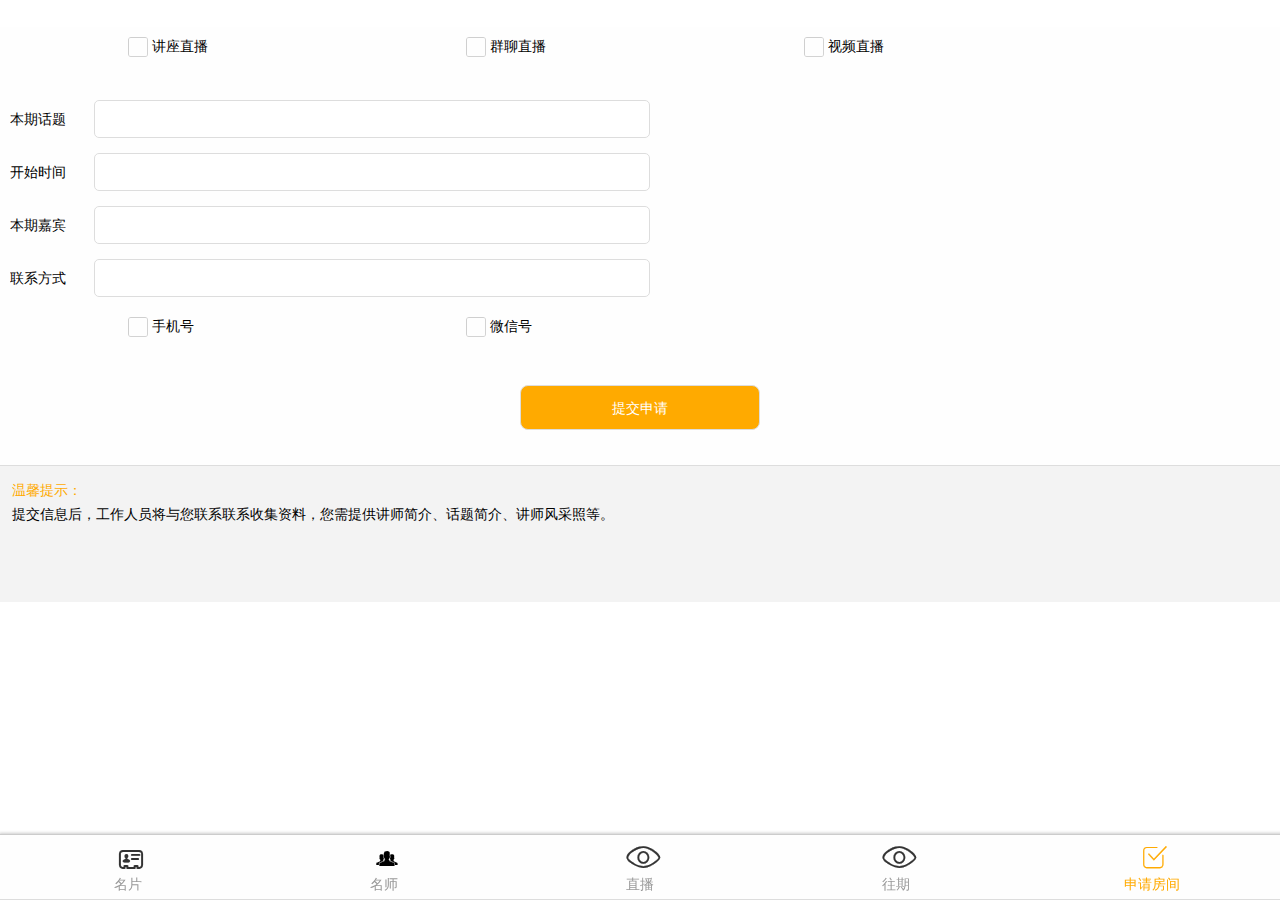
<file: zhibojian/html/1-5applyroom.html>
<!DOCTYPE html>
<html lang="zh-cmn-Hans">
<head>
	<meta charset='utf-8' />
	<meta http-equiv="X-UA-Compatible" content="IE=edge,chrome=1"/>
	<meta name="description" content="不超过150个字符"/>
	<meta name="keywords" content=""/>
	<meta name="author" content="slade, sujinw@qq.com"/>
	<!-- 为移动设备添加 viewport -->
	<meta name="viewport" content="initial-scale=1, maximum-scale=3, minimum-scale=1, user-scalable=no" />

	<!-- iOS 设备 begin -->
	<meta name="apple-mobile-web-app-title" content="标题" />
	<!-- 添加到主屏后的标题（iOS 6 新增） -->
	<meta name="apple-mobile-web-app-capable" content="yes"/>
	<!-- 是否启用 WebApp 全屏模式，删除苹果默认的工具栏和菜单栏 -->

	<meta name="apple-itunes-app" content="app-id=myAppStoreID, affiliate-data=myAffiliateData, app-argument=myURL" />
	<!-- 添加智能 App 广告条 Smart App Banner（iOS 6+ Safari） -->
	<meta name="apple-mobile-web-app-status-bar-style" content="black"/>
	<!-- 设置苹果工具栏颜色 -->
	<meta name="format-detection" content="telphone=no, email=no"/>
	<!-- 忽略页面中的数字识别为电话，忽略email识别 -->
	<!-- 启用360浏览器的极速模式(webkit) -->
	<meta name="renderer" content="webkit" />
	<!-- 避免IE使用兼容模式 -->
	<meta http-equiv="X-UA-Compatible" content="IE=edge" />
	<!-- 不让百度转码 -->
	<meta http-equiv="Cache-Control" content="no-siteapp" />
	<!-- 针对手持设备优化，主要是针对一些老的不识别viewport的浏览器，比如黑莓 -->
	<!-- uc强制竖屏 -->
	<meta name="screen-orientation" content="portrait" />
	<!-- QQ强制竖屏 -->
	<meta name="x5-orientation" content="portrait" />
	<!-- windows phone 点击无高光 -->
	<meta name="msapplication-tap-highlight" content="no" />

	<link rel="stylesheet" type="text/css" href="css/reset.css" />
	<link rel="stylesheet" type="text/css" href="css/content.css">

	<!-- load javascript -->

	<title>直播间</title>

</head>
<body>

	<!-- page container bengin -->
	<div class="page-container" id="wrapper">
		<section class="apply-container box">
			<ul class="checkbox-warrp">
				<li class="checkbox-item"> 
					<i class="checkbox" show='false'></i>
					<input type="checkbox" name="" />
					<span>讲座直播</span>
				</li>
				<li class="checkbox-item"> 
					<i class="checkbox" show='false'></i>
					<input type="checkbox" name="" />
					<span>群聊直播</span>
				</li>
				<li class="checkbox-item">
					<i class="checkbox" show='false'></i>
					<input type="checkbox" name="" />
					<span>视频直播</span>
				</li>
			</ul>
			<div class="apply-form">
				<div class="from-group">
					<label for="">本期话题</label>
					<input type="text" class="from-inpt-txt" />
				</div>
				<div class="from-group">
					<label for="">开始时间</label>
					<input type="text" class="from-inpt-txt" />
				</div>
				<div class="from-group">
					<label for="">本期嘉宾</label>
					<input type="text" class="from-inpt-txt" />
				</div>
				<div class="from-group">
					<label for="">联系方式</label>
					<input type="text" class="from-inpt-txt" />
				</div>
			</div>
			<ul class="checkbox-warrp">
				<li class="checkbox-item">
					<i class="checkbox" show='false'></i>
					<input type="checkbox" name="" />
					<span>手机号</span>
				</li>
				<li class="checkbox-item">
					<i class="checkbox" show='false'></i>
					<input type="checkbox" name="" />
					<span>微信号</span>
				</li>
			</ul>
			<div class="apply-btn-warrp">
				<button class="apply-btn">提交申请</button>
			</div>
		</section>
		<div style="height:112px;" class="apply-tips">
			<h3>温馨提示：</h3>
			<p>提交信息后，工作人员将与您联系联系收集资料，您需提供讲师简介、话题简介、讲师风采照等。</p>
		</div>
		<!-- foot-bar bangin -->
		<section class="foot-bar box mt15">
			<div class="section-list-warrp">
				<ul class="foot-bar-list">
					<li class="foot-bar-item">
						<a href="">
							<i class="iconfont icon-mingpian"></i>
							<span class="foot-txt">名片</span>
						</a>
					</li>
					<li class="foot-bar-item">
						<i class="iconfont icon-qunzu"></i>
						<span class="foot-txt">名师</span>
					</a>
				</li>
				<li class="foot-bar-item">
					<a href="">
						<i class="iconfont icon-shijian"></i>
						<span class="foot-txt">直播</span>
					</a>
				</li>
				<li class="foot-bar-item">
					<a href="">
						<i class="iconfont icon-eye"></i>
						<span class="foot-txt">往期</span>
					</a>
				</li>
				<li class="foot-bar-item active">
					<a href="">
						<i class="iconfont icon-wancheng"></i>
						<span class="foot-txt">申请房间</span>
					</a>
				</li>
			</ul>
		</div>

	</section>
</div>
<!-- page end -->
<script type="text/javascript" src="js/zepto.min.js"></script>
<script type="text/javascript" src="js/dropload.js"></script>
<script type="text/javascript">
$().ready(function(){
	$('.checkbox-item i').click(function(){
		if($(this).attr('show') == 'true'){
			$(this).attr('show','false');
			$(this).css({'background':'url(images/checkbox_empty.png) no-repeat','background-size':'20px 20px'});
			$(this).siblings('input[type="checkbox"]').removeAttr('checked');
		}else{
			$(this).attr('show','true');
			$(this).css({'background':'url(images/checkbox_select.gif) no-repeat','background-size':'20px 20px'});
			$(this).siblings('input[type="checkbox"]').attr('checked','checked');
		}
	});
});
</script>
</body>
</html>
</file>
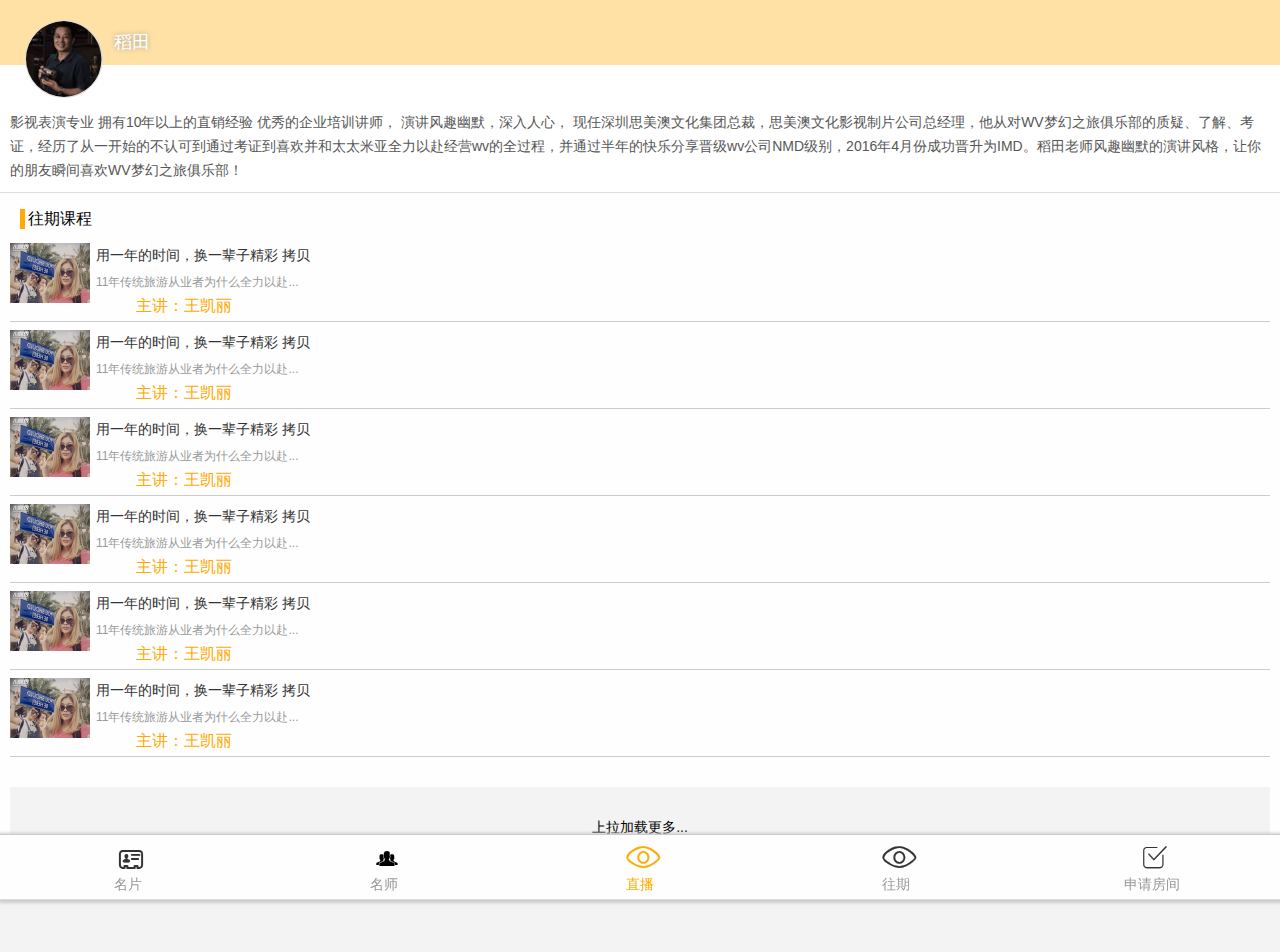
<file: zhibojian/html/2-teacher.html>
<!DOCTYPE html>
<html lang="zh-cmn-Hans">
<head>
	<meta charset='utf-8' />
	<meta http-equiv="X-UA-Compatible" content="IE=edge,chrome=1"/>
	<meta name="description" content="不超过150个字符"/>
	<meta name="keywords" content=""/>
	<meta name="author" content="slade, sujinw@qq.com"/>
	<!-- 为移动设备添加 viewport -->
	<meta name="viewport" content="initial-scale=1, maximum-scale=3, minimum-scale=1, user-scalable=no" />

	<!-- iOS 设备 begin -->
	<meta name="apple-mobile-web-app-title" content="标题" />
	<!-- 添加到主屏后的标题（iOS 6 新增） -->
	<meta name="apple-mobile-web-app-capable" content="yes"/>
	<!-- 是否启用 WebApp 全屏模式，删除苹果默认的工具栏和菜单栏 -->

	<meta name="apple-itunes-app" content="app-id=myAppStoreID, affiliate-data=myAffiliateData, app-argument=myURL" />
	<!-- 添加智能 App 广告条 Smart App Banner（iOS 6+ Safari） -->
	<meta name="apple-mobile-web-app-status-bar-style" content="black"/>
	<!-- 设置苹果工具栏颜色 -->
	<meta name="format-detection" content="telphone=no, email=no"/>
	<!-- 忽略页面中的数字识别为电话，忽略email识别 -->
	<!-- 启用360浏览器的极速模式(webkit) -->
	<meta name="renderer" content="webkit" />
	<!-- 避免IE使用兼容模式 -->
	<meta http-equiv="X-UA-Compatible" content="IE=edge" />
	<!-- 不让百度转码 -->
	<meta http-equiv="Cache-Control" content="no-siteapp" />
	<!-- 针对手持设备优化，主要是针对一些老的不识别viewport的浏览器，比如黑莓 -->
	<!-- uc强制竖屏 -->
	<meta name="screen-orientation" content="portrait" />
	<!-- QQ强制竖屏 -->
	<meta name="x5-orientation" content="portrait" />
	<!-- windows phone 点击无高光 -->
	<meta name="msapplication-tap-highlight" content="no" />

	<link rel="stylesheet" type="text/css" href="css/reset.css" />
	<link rel="stylesheet" type="text/css" href="css/content.css">
	
	<!-- load javascript -->
<script type="text/javascript" src="js/zepto.min.js"></script>
<script type="text/javascript" src="js/dropload.js"></script>
	<title>直播间</title>
	
</head>
<body>
	<!-- 
box				包含最外层公共的样式
container		最外层的容器
warrp			功能容器
content			居中 -->
	<!-- page container bengin -->
	<div class="page-container" id="wrapper">
		<div>
		<section class="teacher-info box">
			<div class="teacher-name">
				<h3>稻田</h3>
				<img src="images/tx.png" class="teacher-img" alt="稻田" />
			</div>
			<div class="teacher-info-cont">
				影视表演专业 拥有10年以上的直销经验 优秀的企业培训讲师， 演讲风趣幽默，深入人心， 现任深圳思美澳文化集团总裁，思美澳文化影视制片公司总经理，他从对WV梦幻之旅俱乐部的质疑、了解、考证，经历了从一开始的不认可到通过考证到喜欢并和太太米亚全力以赴经营wv的全过程，并通过半年的快乐分享晋级wv公司NMD级别，2016年4月份成功晋升为IMD。稻田老师风趣幽默的演讲风格，让你的朋友瞬间喜欢WV梦幻之旅俱乐部！
			</div>
		</section>
		<!-- past class bengin -->
		<section class="past-class box">
			<div class="section-title">
				<h3>往期课程</h3>
			</div>
			<div class="section-list-warrp" id="scroller-content">
				<ul class="class-list lists">
					<li class="class-item">
						<a href="">
							<div class="class-img">
								<img src="images/list.png" alt=""></div>
							<div class="class-info">
								<div class="class-info-title"><h3>用一年的时间，换一辈子精彩 拷贝</h3></div>
								<div class="class-info-cont"><p>11年传统旅游从业者为什么全力以赴... </p>
									<p class="list-teacher">主讲：王凯丽</p></div>
							</div>
						</a>
					</li>
					<li class="class-item">
						<a href="">
							<div class="class-img">
								<img src="images/list.png" alt=""></div>
							<div class="class-info">
								<div class="class-info-title"><h3>用一年的时间，换一辈子精彩 拷贝</h3></div>
								<div class="class-info-cont"><p>11年传统旅游从业者为什么全力以赴... </p>
									<p class="list-teacher">主讲：王凯丽</p></div>
							</div>
						</a>
					</li>
					<li class="class-item">
						<a href="">
							<div class="class-img">
								<img src="images/list.png" alt=""></div>
							<div class="class-info">
								<div class="class-info-title"><h3>用一年的时间，换一辈子精彩 拷贝</h3></div>
								<div class="class-info-cont"><p>11年传统旅游从业者为什么全力以赴... </p>
									<p class="list-teacher">主讲：王凯丽</p></div>
							</div>
						</a>
					</li>
					<li class="class-item">
						<a href="">
							<div class="class-img">
								<img src="images/list.png" alt=""></div>
							<div class="class-info">
								<div class="class-info-title"><h3>用一年的时间，换一辈子精彩 拷贝</h3></div>
								<div class="class-info-cont"><p>11年传统旅游从业者为什么全力以赴... </p>
									<p class="list-teacher">主讲：王凯丽</p></div>
							</div>
						</a>
					</li>
					<li class="class-item">
						<a href="">
							<div class="class-img">
								<img src="images/list.png" alt=""></div>
							<div class="class-info">
								<div class="class-info-title"><h3>用一年的时间，换一辈子精彩 拷贝</h3></div>
								<div class="class-info-cont"><p>11年传统旅游从业者为什么全力以赴... </p>
									<p class="list-teacher">主讲：王凯丽</p></div>
							</div>
						</a>
					</li>
					<li class="class-item">
						<a href="">
							<div class="class-img">
								<img src="images/list.png" alt=""></div>
							<div class="class-info">
								<div class="class-info-title"><h3>用一年的时间，换一辈子精彩 拷贝</h3></div>
								<div class="class-info-cont"><p>11年传统旅游从业者为什么全力以赴... </p>
									<p class="list-teacher">主讲：王凯丽</p></div>
							</div>
						</a>
					</li>
				</ul>
			</div>
		</section>
		<!-- <div class="class-add-more">上拉加载更多...</div> -->
		
		<!-- past class end -->
		<div class="clearfix"></div>
		<div style="height:74px;"></div>
		<!-- foot-bar bangin -->
		<section class="foot-bar box mt15">
			<div class="section-list-warrp">
				<ul class="foot-bar-list">
					<li class="foot-bar-item">
						<a href="">
							<i class="iconfont icon-mingpian"></i>
							<span class="foot-txt">名片</span>
						</a>
					</li>
					<li class="foot-bar-item">
						<i class="iconfont icon-qunzu"></i>
							<span class="foot-txt">名师</span>
						</a>
					</li>
					<li class="foot-bar-item active">
						<a href="">
							<i class="iconfont icon-shijian"></i>
							<span class="foot-txt">直播</span>
						</a>
					</li>
					<li class="foot-bar-item">
						<a href="">
							<i class="iconfont icon-eye"></i>
							<span class="foot-txt">往期</span>
						</a>
					</li>
					<li class="foot-bar-item">
						<a href="">
							<i class="iconfont icon-wancheng"></i>
							<span class="foot-txt">申请房间</span>
						</a>
					</li>
				</ul>
			</div>
		</section>
		</div>
	</div>
	<!-- page end -->


<script>
	$(function(){
    var counter = 0;
    // 每页展示4个
    var num = 4;
    var pageStart = 0,pageEnd = 0;

    // dropload
    $('#scroller-content').dropload({
        scrollArea : window,
        domDown : {
            domClass   : 'pullup',
            domRefresh : '<div class="dropload-refresh"><span class="pullUpIcon"></span><span class="pullUpLabel">上拉加载更多...</span></div>',
            domLoad    : '<div class="dropload-load"><span class="loading"></span>加载中-请稍后...</div>',
            domNoData  : '<div class="dropload-noData">暂无数据</div>'
        },
        loadDownFn : function(me){
        	console.log('data.json')
            $.ajax({
                type: 'GET',
                url: 'data.php',
                dataType: 'json',
                success: function(data){
                	console.log(data)
                    var result = '';
                    counter++;
                    pageEnd = num * counter;
                    pageStart = pageEnd - num;

                    for(var i = pageStart; i < pageEnd; i++){
                   		result += '<li class="class-item"><a href=""><div class="class-img"><img src="'+data.lists[i].imgSrc+'" alt=""></div><div class="class-info"><div class="class-info-title"><h3>'+ data.lists[i].title +'</h3></div><div class="class-info-cont"><p>'+ data.lists[i].content +'</p><p class="list-teacher">'+ data.lists[i].teacher +'</p></div></div></a></li>';
                       
                        if((i + 1) >= data.lists.length){
                            // 锁定
                            me.lock();
                            // 无数据
                            me.noData();
                            break;
                        }
                    }
                    console.log(result)
                    // 为了测试，延迟1秒加载
                    setTimeout(function(){
                        $(result).appendTo('.lists');
                        // 每次数据加载完，必须重置
                        me.resetload();
                    },1000);
                },
                error: function(xhr, type){
                    alert('Ajax error!');
                    console.log(xhr,type)
                    // 即使加载出错，也得重置
                    me.resetload();
                }
            });
        }
    });
});
</script>

</body>
</html>
</file>
<file: 7editor/html/css/user.css>
@charset "UTF-8";
/* clearfix */
/* 箭头
arrow(direction,
size,
color);
*/
.clearfix { *height: 1%; }
.clearfix:after { clear: both; content: '.'; display: block; height: 0; line-height: 0; overflow: hidden; }

.warrp { max-width: 640px; margin: 0 auto; }
@media (min-width: 320px) and (max-width: 480px) { .warrp { width: 320px; }
  .warrp .user-card-info { width: 220px; } }
@media (min-width: 480px) and (max-width: 640px) { .warrp { width: 480px; }
  .warrp .user-card-info { width: 380px; } }
@media (min-width: 640px) { .warrp { width: 640px; }
  .warrp .user-card-info { width: 540px; } }

.user-card { margin-top: 15px; }
.user-card .user-card-warrp { height: 160px; position: relative; border: 1px solid #ccc; border-radius: 8px; text-align: center; }
.user-card .user-card-warrp .user-card-holder { text-align: left; width: 90%; margin: 5% auto; }
.user-card .user-card-warrp .user-card-holder .user-card-photo { width: 100px; height: 100px; overflow: hidden; border-radius: 50%; float: left; }
.user-card .user-card-warrp .user-card-holder .user-card-photo img { width: 100%; height: 100%; border: 1px solid #ccc; }
.user-card .user-card-warrp .user-card-holder .user-card-info { float: right; height: 100px; position: absolute; left: 130px; top: 40px; color: #999; }
.user-card .user-card-warrp .user-card-holder .user-card-info .user-card-name { color: #000; font-size: 16px; height: 32px; line-height: 32px; }
.user-card .user-card-warrp .user-card-container { text-align: center; }
.user-card .user-card-warrp .user-card-container .user-card-my { width: 90%; margin: 5% auto; height: 34px; margin-top: 8px; overflow: hidden; text-align: center; }
.user-card .user-card-warrp .user-card-container .user-card-my li { float: left; height: 34px; line-height: 34px; width: 33%; text-align: center; position: relative; }
.user-card .user-card-warrp .user-card-container .user-card-my li:after { content: "|"; position: absolute; right: 0px; height: 34px; line-height: 34px; }
.user-card .user-card-warrp .user-card-container .user-card-my li:last-child:after { content: ''; }
.user-card .user-card-warrp .user-card-container .user-card-my li a { color: #999; }

/*# sourceMappingURL=user.css.map */
</file>
<file: zhiboCardTemplate/html/css/cardCss_1.css>
.new_card .banner { height: 180px; border: 1px solid #dedede; overflow: hidden; }
.new_card .banner img { height: 100%; width: 100%; }
.new_card .user_info1 { position: relative; background: #f1eee2; height: 138px; box-shadow: 1px 1px 4px 2px #ccc; -o-box-shadow: 1px 1px 4px 2px #ccc; -moz-box-shadow: 1px 1px 4px 2px #ccc; -webkit-box-shadow: 1px 1px 4px 2px #ccc; }
.new_card .user_info1 .user_scBtn { position: absolute; right: 8px; top: -35px; background: #ff8533; color: #fefefe; height: 34px; width: 90px; text-align: center; line-height: 34px; font-size: 16px; font-weight: 500; border-radius: 8px 8px 0 0; }
.new_card .user_info1 .user_img { height: 110px; width: 110px; overflow: hidden; margin: 10px; float: left; }
.new_card .user_info1 .user_img img { height: 100%; width: 100%; }
.new_card .user_info1 .user_info2 { padding: 10px 0 10px 20px; }
.new_card .user_info1 .user_info2 .user_name { float: left; padding: 10px 10px 10px 20px; }
.new_card .user_info1 .user_info2 .user_name h3 { font-size: 22px; }
.new_card .user_info1 .user_info2 .user_subname { padding: 10px 10px 10px 10px; font-size: 20px; color: #565555; }
.new_card .user_info1 .user_info2 .user_iphone { font-size: 16px; background: #ff8533; border-radius: 5px; width: 160px; position: absolute; left: 130px; height: 40px; line-height: 40px; top: 64px; }
.new_card .user_info1 .user_info2 .user_iphone i { display: inline-block; width: 30px; height: 30px; background: url("../images/call.png"); margin: 5px 0 10px 10px; float: left; }
.new_card .user_info1 .user_info2 .user_iphone span { display: inline-block; height: 100%; margin-left: 10px; color: #fff; font-size: 16px; }
.new_card .user_info1 .user_info2 .showMsg { height: 60px; width: 60px; overflow: hidden; position: absolute; right: 10px; top: 54px; text-align: center; }
.new_card .user_info1 .user_info2 .showMsg img { height: 30px; width: 30px; }
.new_card .user_info1 .user_info2 .showMsg span { display: inline-block; height: 30px; width: 60px; font-size: 12px; color: #ff8533; }
.new_card .user_links { clear: both; background: #f0ede1; padding-top: 15px; padding-left: 10px; height: 260px; }
.new_card .user_links ul li { float: left; width: 30.3%; text-align: center; padding: 6px 1%; }
.new_card .user_links ul li a { color: #fefefe; padding: 10px 0; border-radius: 15px; box-shadow: 2px 2px 1px 0px #888; }
.new_card .user_links ul li i { float: left; width: 100%; height: 80px; border-radius: 15px; }
.new_card .user_links ul li i.company { background: url("../images/home.png") center 50% no-repeat; }
.new_card .user_links ul li i.career { background: url("../images/pic.png") center 50% no-repeat; }
.new_card .user_links ul li i.album { background: url("../images/ablum.png") center 50% no-repeat; }
.new_card .user_links ul li i.selfInfo { background: url("../images/info.png") center 50% no-repeat; }
.new_card .user_links ul li i.bbs { background: url("../images/bbs.png") center 50% no-repeat; }
.new_card .user_links ul li i.apply { background: url("../images/edit.png") center 50% no-repeat; }
.new_card .user_links ul li:nth-of-type(1) a { background: #a96168; }
.new_card .user_links ul li:nth-of-type(2) a { background: #a58d6a; }
.new_card .user_links ul li:nth-of-type(3) a { background: #5f7d8e; }
.new_card .user_links ul li:nth-of-type(4) a { background: #ae8575; }
.new_card .user_links ul li:nth-of-type(5) a { background: #926e94; }
.new_card .user_links ul li:nth-of-type(6) a { background: #9ca6b9; }

/*# sourceMappingURL=cardCss_1.css.map */
</file>
<file: zhibojian/html/css/content.css>
@font-face { font-family: 'icon'; src: url("font/iconfont.eot");
  /* IE9*/
  src: url("font/iconfont.eot?#iefix") format("embedded-opentype"), url("font/iconfont.woff") format("woff"), url("font/iconfont.ttf") format("truetype"), url("font/iconfont.svg#iconfont") format("svg")
  /* iOS 4.1- */ }
.iconfont { font-family: "icon" !important; font-size: 16px; font-style: normal; -webkit-font-smoothing: antialiased; -webkit-text-stroke-width: 0.2px; -moz-osx-font-smoothing: grayscale; }

.icon-mingpian:before { content: "\e62a"; }

.icon-qunzu:before { content: "\e606"; }

.icon-shijian:before { content: "\e60f"; }

.icon-eye:before { content: "\e60f"; }

.icon-wancheng:before { content: "\e61d"; }

.page-container { background: #f3f3f3; position: relative; }

.box { background: #fefefe; border-bottom: 1px solid #ddd; }

.section-title { height: 32px; line-height: 32px; position: relative; padding-left: 18px; }
.section-title:after { content: ""; height: 20px; width: 5px; position: absolute; top: 6px; left: 10px; background: #ffaa00; }
.section-title h3 { font-size: 16px; }

.section-list-warrp { position: relative; transition: all .5s ease-in; -moz-transition: all .5s ease-in; /* Firefox 4 */ -webkit-transition: all .5s ease-in; /* Safari  Chrome */ -o-transition: all .5s ease-in /*past class*/ /*foot-bar*/ }
.section-list-warrp #btn-to-left { position: absolute; right: 0px; top: 20px; width: 40px; height: 60px; z-index: 1001; background: url("../images/arrow_right.png") no-repeat center center; }
.section-list-warrp .section-list { position: absolute; left: 10px; top: 0; right: 10px; height: 100px; overflow: hidden; transition: all .5s ease-in; -moz-transition: all .5s ease-in; /* Firefox 4 */ -webkit-transition: all .5s ease-in; /* Safari  Chrome */ -o-transition: all .5s ease-in; }
.section-list-warrp .section-list li { float: left; text-align: center; width: 70px; margin: 13px 1% 13px 1%; overflow: hidden; }
.section-list-warrp .section-list li .teacher-name { color: #999; }
.section-list-warrp .section-list li img { width: 100%; height: 100%; max-height: 70px; max-width: 70px; }
.section-list-warrp .auditorium-section-list { width: 100%; margin: 0 auto; }
.section-list-warrp .auditorium-section-list li { width: 44%; overflow: hidden; float: left; padding: 8px; }
.section-list-warrp .auditorium-section-list li:nth-of-type(2n) { border-left: 1px solid #ccc; }
.section-list-warrp .auditorium-section-list li:nth-of-type(1) { border-bottom: 1px solid #ccc; }
.section-list-warrp .auditorium-section-list li:nth-of-type(2) { border-bottom: 1px solid #ccc; }
.section-list-warrp .auditorium-section-list li a { width: 100%; overflow: hidden; position: relative; }
.section-list-warrp .auditorium-section-list li a img { width: 100%; }
.section-list-warrp .auditorium-section-list li a .list-title { height: 28px; line-height: 28px; position: absolute; bottom: 2px; left: 0; width: 100%; text-align: center; color: #fff; background: rgba(0, 0, 0, 0.4); }
.section-list-warrp .auditorium-section-list li .teacher-name { padding: 8px; height: 28px; line-height: 28px; text-align: center; }
.section-list-warrp .class-list .class-item { height: 78px; padding-top: 8px; overflow: hidden; position: relative; border-bottom: 1px solid #ccc; }
.section-list-warrp .class-list .class-item .class-img { width: 80px; height: 60px; overflow: hidden; }
.section-list-warrp .class-list .class-item .class-img img { width: 100%; height: 100%; }
.section-list-warrp .class-list .class-item .class-info { position: absolute; top: 5px; left: 86px; }
.section-list-warrp .class-list .class-item .class-info .class-info-title { height: 30px; line-height: 30px; font-size: 16px; font-weight: 500; word-break: keep-all; white-space: nowrap; overflow: hidden; }
.section-list-warrp .class-list .class-item .class-info .class-info-cont { color: #999; font-size: 12px; height: 24px; line-height: 24px; word-break: keep-all; white-space: nowrap; overflow: hidden; }
.section-list-warrp .class-list .class-item .class-info .class-info-cont .list-teacher { position: absolute; bottom: -24px; left: 40px; font-size: 16px; color: #ffaa00; }
.section-list-warrp .foot-bar-list { height: 54px; overflow: hidden; }
.section-list-warrp .foot-bar-list .foot-bar-item { float: left; width: 20%; text-align: center; position: relative; }
.section-list-warrp .foot-bar-list .foot-bar-item i { display: block; width: 42px; height: 36px; position: absolute; left: 50%; margin-left: -18px; font-size: 24px; }
.section-list-warrp .foot-bar-list .foot-bar-item .card { background: url("../images/card.png") no-repeat; }
.section-list-warrp .foot-bar-list .foot-bar-item .room { background: url("../images/room.png") no-repeat; }
.section-list-warrp .foot-bar-list .foot-bar-item .teacher { background: url("../images/teacher.png") no-repeat; }
.section-list-warrp .foot-bar-list .foot-bar-item .wangqi { background: url("../images/wangqi.png") no-repeat; }
.section-list-warrp .foot-bar-list .foot-bar-item .zhibo { background: url("../images/zhibo.png") no-repeat; }
.section-list-warrp .foot-bar-list .foot-bar-item .foot-txt { display: block; width: 100%; height: 28px; text-align: center; padding-top: 32px; color: #999; }
.section-list-warrp .foot-bar-list .active a { color: #ffaa00; }
.section-list-warrp .foot-bar-list .active a span.foot-txt { color: #ffaa00; }

.apply-container { margin-top: 27px; }
.apply-container .checkbox-warrp { height: 48px; line-height: 33px; overflow: hidden; text-align: center; width: 80%; margin: 0 auto; }
.apply-container .checkbox-warrp .checkbox-item { float: left; width: 33%; position: relative; height: 100%; }
.apply-container .checkbox-warrp .checkbox-item input { display: none; }
.apply-container .checkbox-warrp .checkbox-item i { display: inline-block; width: 31px; height: 31px; background: url("../images/checkbox_empty.png") no-repeat; background-size: 20px 20px; position: absolute; top: 10px; left: 0; }
.apply-container .checkbox-warrp .checkbox-item span { position: absolute; left: 24px; top: 3px; }
.apply-container .apply-form { padding: 10px; }
.apply-container .apply-form .from-group { height: 38px; line-height: 38px; overflow: hidden; margin-top: 15px; }
.apply-container .apply-form .from-group label { display: inline-block; width: 80px; }
.apply-container .apply-form .from-group .from-inpt-txt { width: 67%; min-width: 190px; max-width: 540px; height: 32px; line-height: 32px; border: 1px solid #ddd; border-radius: 5px; padding: 2px 2px 2px 12px; outline: none; }
.apply-container .apply-btn-warrp { height: 110px; text-align: center; }
.apply-container .apply-btn-warrp .apply-btn { height: 45px; line-height: 45px; background: #ffaa00; border: 1px solid #ddd; width: 240px; border-radius: 8px; margin-top: 30px; color: #fff; outline: none; }
.apply-container .apply-btn-warrp .apply-btn:active { background-color: #FFAA61; outline: none; }

.teacher-info .teacher-name { position: relative; }
.teacher-info .teacher-name h3 { height: 65px; line-height: 84px; background: #ffe1a5; font-size: 18px; color: #fefefe; text-shadow: 0 0 5px #999; padding-left: 114px; }
.teacher-info .teacher-name img { width: 76px; height: 76px; border: 1px solid #ddd; border-radius: 50%; position: absolute; left: 25px; top: 20px; }
.teacher-info .teacher-info-cont { background: #fff; padding: 45px 10px 10px 10px; line-height: 24px; color: #575757; }

.apply-tips { height: 24px; line-height: 24px; padding: 12px; }
.apply-tips h3 { color: #ffaa00; }

.famous-teacher, .auditorium, .past-class, .foot-bar { clear: both; padding: 10px; }
.famous-teacher:before, .famous-teacher:after, .auditorium:before, .auditorium:after, .past-class:before, .past-class:after, .foot-bar:before, .foot-bar:after { content: ""; display: block; clear: both; }
.famous-teacher:after, .auditorium:after, .past-class:after, .foot-bar:after { clear: both; }

.class-add-more { height: 75px; line-height: 75px; text-align: center; color: #999; }

.foot-bar { position: fixed; bottom: 0; left: 0; width: 100%; padding: 10px 0 0 0; border-top: 1px solid #ccc; box-shadow: 1px 1px 3px 2px #ccc; -ms-box-shadow: 1px 1px 3px 2px #ccc; -moz-box-shadow: 1px 1px 3px 2px #ccc; -webkit-box-shadow: 1px 1px 3px 2px #ccc; }

.dropload-up, .dropload-down { position: relative; height: 0; overflow: hidden; font-size: 12px; -webkit-transform: translateZ(0); transform: translateZ(0); }

.dropload-down { height: 50px; }

.dropload-refresh, .dropload-update, .dropload-load, .dropload-noData { margin-top: 30px; height: 80px; line-height: 80px; text-align: center; background: #f3f3f3; }

.dropload-load .loading { display: inline-block; height: 15px; width: 15px; border-radius: 100%; margin: 6px; border: 2px solid #666; border-bottom-color: transparent; vertical-align: middle; -webkit-animation: rotate 0.75s linear infinite; animation: rotate 0.75s linear infinite; }

@-webkit-keyframes rotate { 0% { -webkit-transform: rotate(0deg); }
  50% { -webkit-transform: rotate(180deg); }
  100% { -webkit-transform: rotate(360deg); } }
@keyframes rotate { 0% { -webkit-transform: rotate(0deg); transform: rotate(0deg); }
  50% { -webkit-transform: rotate(180deg); transform: rotate(180deg); }
  100% { -webkit-transform: rotate(360deg); transform: rotate(360deg); } }

/*# sourceMappingURL=content.css.map */
</file>
<file: 文章编辑/css/weui.min.css>
.weui_input,.weui_select,.weui_switch,button.weui_btn,input.weui_btn {
	-webkit-appearance: none;
	outline: 0
}

.weui_btn,.weui_btn:after,.weui_switch {
	box-sizing: border-box
}

.weui_btn,.weui_cells_access .weui_cell:not(.no_access),.weui_check_label,.weui_dialog_ft a {
	-webkit-tap-highlight-color: transparent
}

html {
	-ms-text-size-adjust: 100%;
	-webkit-text-size-adjust: 100%
}

body {
	line-height: 1.6;
	font-family: "Helvetica Neue",Helvetica,Arial,sans-serif
}

* {
	margin: 0;
	padding: 0
}

a img {
	border: 0
}

a {
	text-decoration: none
}

@font-face {
	font-weight:400;font-style:normal;font-family:weui;src:url([data-uri]) format('truetype'),url([data-uri]) format('woff'),url([data-uri]) format('svg')
}[class*=" weui_icon_"]:before,[class^=weui_icon_]:before {
	font-family: weui;
	font-style: normal;
	font-weight: 400;
	speak: none;
	display: inline-block;
	vertical-align: middle;
	text-decoration: inherit;
	width: 1em;
	text-align: center;
	font-variant: normal;
	text-transform: none;
	line-height: 1em;
	margin: 0
}

.weui_btn,.weui_dialog_ft a,.weui_dialog_ft a:active,.weui_dialog_ft a:hover {
	text-decoration: none
}

.weui_icon_circle:before {
	content: "\EA01"
}

.weui_icon_download:before {
	content: "\EA02"
}

.weui_icon_info:before {
	content: "\EA03"
}

.weui_icon_safe_success:before {
	content: "\EA04"
}

.weui_icon_safe_warn:before {
	content: "\EA05"
}

.weui_icon_success:before {
	content: "\EA06";
	font-size: 23px;
	color: #09BB07
}

.weui_icon_success_circle:before {
	content: "\EA07"
}

.weui_icon_success_no_circle:before {
	content: "\EA08"
}

.weui_icon_waiting:before {
	content: "\EA09";
	font-size: 23px;
	color: #10AEFF
}

.weui_icon_waiting_circle:before {
	content: "\EA0A"
}

.weui_icon_warn:before {
	content: "\EA0B";
	font-size: 23px;
	color: #F43530
}

.weui_icon_info_circle:before {
	content: "\EA0C"
}

.weui_icon_info:before {
	font-size: 23px;
	color: #10AEFF
}

.weui_icon_success_circle:before,.weui_icon_success_no_circle:before {
	font-size: 23px;
	color: #09BB07
}

.weui_icon_waiting_circle:before {
	font-size: 23px;
	color: #10AEFF
}

.weui_icon_circle:before {
	font-size: 23px;
	color: #C9C9C9
}

.weui_icon_download:before,.weui_icon_info_circle:before {
	font-size: 23px;
	color: #09BB07
}

.weui_icon_safe_success:before {
	color: #09BB07
}

.weui_icon_safe_warn:before {
	color: #FFBE00
}

.weui_icon_cancel:before {
	content: "\EA0D";
	color: #F43530;
	font-size: 22px
}

.weui_icon_msg:before,.weui_icon_safe:before {
	font-size: 104px
}

.weui_icon_warn.weui_icon_msg:before {
	color: #F76260
}

.weui_btn.weui_btn_mini {
	line-height: 25px;
	font-size: 14px;
	padding: 0 .75em;
	display: inline-block
}

button.weui_btn,input.weui_btn {
	width: 100%;
	border-width: 0
}

button.weui_btn:focus,input.weui_btn:focus {
	outline: 0
}

button.weui_btn_inline,button.weui_btn_mini,input.weui_btn_inline,input.weui_btn_mini {
	width: auto
}

.weui_btn+.weui_btn {
	margin-top: 15px
}

.weui_btn.weui_btn_inline+.weui_btn.weui_btn_inline {
	margin-top: auto;
	margin-left: 15px
}

.weui_btn_area {
	margin: 1.17647059em 15px .3em
}

.weui_btn_area.weui_btn_area_inline {
	-webkit-display: -webkit-box;
	-webkit-display: -webkit-flex;
	display: -webkit-box;
	display: -ms-flexbox;
	display: flex
}

.weui_btn_area.weui_btn_area_inline .weui_btn {
	margin-top: auto;
	margin-right: 15px;
	width: 100%;
	-webkit-flex: 1;
	-webkit-box-flex: 1;
	-ms-flex: 1;
	flex: 1
}

.weui_btn_area.weui_btn_area_inline .weui_btn:last-child {
	margin-right: 0
}

.weui_btn {
	position: relative;
	display: block;
	margin-left: auto;
	margin-right: auto;
	padding-left: 14px;
	padding-right: 14px;
	font-size: 18px;
	text-align: center;
	color: #FFF;
	line-height: 2.33333333;
	border-radius: 5px;
	overflow: hidden
}

.weui_btn:after,.weui_cell:before {
	content: " ";
	position: absolute
}

.weui_btn:after {
	width: 200%;
	height: 200%;
	top: 0;
	left: 0;
	border: 1px solid rgba(0,0,0,.2);
	-webkit-transform: scale(.5);
	-ms-transform: scale(.5);
	transform: scale(.5);
	-webkit-transform-origin: 0 0;
	-ms-transform-origin: 0 0;
	transform-origin: 0 0;
	border-radius: 10px
}

.weui_btn.weui_btn_inline {
	display: inline-block
}

.weui_btn_default {
	background-color: #F7F7F7;
	color: #454545
}

.weui_btn_default:not(.weui_btn_disabled):visited {
	color: #454545
}

.weui_btn_default:not(.weui_btn_disabled):active {
	color: #A1A1A1;
	background-color: #DEDEDE
}

.weui_btn_primary {
	background-color: #04BE02
}

.weui_btn_primary:not(.weui_btn_disabled):visited {
	color: #FFF
}

.weui_btn_primary:not(.weui_btn_disabled):active {
	color: rgba(255,255,255,.4);
	background-color: #039702
}

.weui_btn_warn {
	background-color: #EF4F4F
}

.weui_btn_warn:not(.weui_btn_disabled):visited {
	color: #FFF
}

.weui_btn_warn:not(.weui_btn_disabled):active {
	color: rgba(255,255,255,.4);
	background-color: #C13E3E
}

.weui_btn_disabled {
	color: rgba(255,255,255,.6)
}

.weui_btn_disabled.weui_btn_default {
	color: #C9C9C9
}

.weui_btn_plain_primary {
	color: #04BE02;
	border: 1px solid #04BE02
}

button.weui_btn_plain_primary,input.weui_btn_plain_primary {
	border-width: 1px;
	background-color: transparent
}

.weui_btn_plain_primary:active {
	border-color: #039702
}

.weui_btn_plain_primary:after {
	border-width: 0
}

.weui_btn_plain_default {
	color: #5A5A5A;
	border: 1px solid #5A5A5A
}

button.weui_btn_plain_default,input.weui_btn_plain_default {
	border-width: 1px;
	background-color: transparent
}

.weui_btn_plain_default:after {
	border-width: 0
}

.weui_cell:before,.weui_cells:before {
	top: 0;
	border-top: 1px solid #D9D9D9;
	-webkit-transform: scaleY(.5);
	-ms-transform: scaleY(.5)
}

.weui_cell:before {
	width: 100%;
	height: 1px;
	-webkit-transform-origin: 0 0;
	-ms-transform-origin: 0 0;
	transform-origin: 0 0;
	transform: scaleY(.5);
	left: 15px
}

.weui_cells:before,.weui_dialog_ft:after {
	-webkit-transform-origin: 0 0;
	-ms-transform-origin: 0 0
}

.weui_cell:first-child:before {
	display: none
}

.weui_cells {
	margin-top: 1.17647059em;
	background-color: #FFF;
	line-height: 1.41176471;
	font-size: 17px;
	overflow: hidden;
	position: relative
}

.weui_cells_access .weui_cell:not(.no_access):active,.weui_cells_checkbox .weui_cell:active,.weui_cells_radio .weui_cell:active {
	background-color: #ECECEC
}

.weui_cells_tips,.weui_cells_title {
	padding-left: 15px;
	padding-right: 15px;
	font-size: 14px;
	color: #888
}

.weui_cells:after,.weui_cells:before {
	position: absolute;
	left: 0;
	width: 100%;
	height: 1px;
	content: " "
}

.weui_cells:before {
	transform-origin: 0 0;
	transform: scaleY(.5)
}

.weui_cells:after {
	bottom: 0;
	border-bottom: 1px solid #D9D9D9;
	-webkit-transform-origin: 0 100%;
	-ms-transform-origin: 0 100%;
	transform-origin: 0 100%;
	-webkit-transform: scaleY(.5);
	-ms-transform: scaleY(.5);
	transform: scaleY(.5)
}

.weui_cells_title {
	margin-top: .77em;
	margin-bottom: .3em
}

.weui_cells_title+.weui_cells {
	margin-top: 0
}

.weui_cells_tips {
	margin-top: .3em
}

.weui_cell {
	padding: 10px 15px;
	position: relative;
	display: -webkit-box;
	display: -webkit-flex;
	display: -ms-flexbox;
	display: flex;
	-webkit-box-align: center;
	-webkit-align-items: center;
	-ms-flex-align: center;
	align-items: center
}

.weui_cell_ft {
	text-align: right;
	color: #888
}

.weui_cell_primary {
	-webkit-box-flex: 1;
	-webkit-flex: 1;
	-ms-flex: 1;
	flex: 1
}

.weui_cells_access a.weui_cell {
	color: inherit
}

.weui_cells_access .weui_cell_ft:after {
	content: " ";
	display: inline-block;
	-webkit-transform: rotate(45deg);
	-ms-transform: rotate(45deg);
	transform: rotate(45deg);
	height: 6px;
	width: 6px;
	border-width: 2px 2px 0 0;
	border-color: #C8C8CD;
	border-style: solid;
	position: relative;
	top: -2px;
	top: -1px
}

.weui_check {
	position: absolute;
	left: -9999em
}

.weui_cells_radio .weui_cell_ft {
	padding-left: .35em
}

.weui_cells_radio .weui_check:checked+.weui_icon_checked:before {
	content: '\EA08';
	color: #09BB07;
	font-size: 16px
}

.weui_cells_checkbox .weui_cell_hd {
	padding-right: .35em
}

.weui_cells_checkbox .weui_icon_checked:before {
	content: '\EA01';
	color: #C9C9C9;
	font-size: 23px;
	display: block
}

.weui_cells_checkbox .weui_check:checked+.weui_icon_checked:before {
	content: '\EA06';
	color: #09BB07
}

.weui_label {
	display: block;
	width: 3em
}

.weui_input {
	width: 100%;
	border: 0;
	background-color: transparent;
	font-size: inherit;
	color: inherit;
	height: 1.41176471em;
	line-height: 1.41176471
}

.weui_input::-webkit-inner-spin-button,.weui_input::-webkit-outer-spin-button {
	-webkit-appearance: none;
	margin: 0
}

.weui_textarea {
	display: block;
	border: 0;
	resize: none;
	width: 100%;
	font-size: 1em;
	line-height: inherit;
	outline: 0
}

.weui_toptips {
	display: none;
	position: fixed;
	-webkit-transform: translateZ(0);
	width: 100%;
	top: 0;
	line-height: 2.3;
	font-size: 14px;
	text-align: center;
	color: #FFF;
	z-index: 2
}

.weui_toptips.weui_warn {
	background-color: #E64340
}

.weui_cells_form .weui_cell_warn {
	color: #E64340
}

.weui_cells_form .weui_cell_warn .weui_icon_warn {
	display: inline-block
}

.weui_cells_form .weui_cell_hd {
	padding-right: .3em
}

.weui_cells_form .weui_cell_ft {
	font-size: 0
}

.weui_cells_form .weui_icon_warn {
	display: none
}

.weui_cell_select .weui_cell_bd:after,.weui_select_before .weui_cell_hd:before {
	content: " ";
	display: inline-block;
	margin-top: -3px
}

.weui_cell_select {
	padding: 0
}

.weui_select,.weui_select_after,.weui_select_before .weui_cell_bd {
	padding-left: 15px
}

.weui_cell_select .weui_select {
	padding-right: 30px
}

.weui_cell_select .weui_cell_bd:after {
	-webkit-transform: rotate(45deg);
	-ms-transform: rotate(45deg);
	transform: rotate(45deg);
	height: 6px;
	width: 6px;
	border-width: 2px 2px 0 0;
	border-color: #C8C8CD;
	border-style: solid;
	position: absolute;
	top: 50%;
	right: 15px
}

.weui_select,.weui_select_before .weui_cell_hd {
	position: relative
}

.weui_select {
	border: 0;
	background-color: transparent;
	width: 100%;
	font-size: inherit;
	height: 44px;
	z-index: 1
}

.weui_select_before {
	padding-right: 15px
}

.weui_select_before .weui_select {
	width: auto
}

.weui_select_before .weui_cell_hd:after {
	content: " ";
	position: absolute;
	right: 0;
	top: 0;
	width: 1px;
	height: 100%;
	border-right: 1px solid #D9D9D9;
	-webkit-transform-origin: 0 100%;
	-ms-transform-origin: 0 100%;
	transform-origin: 0 100%;
	-webkit-transform: scaleX(.5);
	-ms-transform: scaleX(.5);
	transform: scaleX(.5)
}

.weui_select_before .weui_cell_hd:before {
	-webkit-transform: rotate(45deg);
	-ms-transform: rotate(45deg);
	transform: rotate(45deg);
	height: 6px;
	width: 6px;
	border-width: 2px 2px 0 0;
	border-color: #C8C8CD;
	border-style: solid;
	position: absolute;
	top: 50%;
	right: 15px
}

.weui_select_before .weui_cell_bd:after {
	display: none
}

.weui_vcode {
	padding-top: 0;
	padding-right: 0;
	padding-bottom: 0
}

.weui_vcode .weui_cell_ft img {
	margin-left: 5px;
	height: 44px;
	vertical-align: middle
}

.weui_cell_switch {
	padding-top: 6px;
	padding-bottom: 6px
}

.weui_switch {
	-moz-appearance: none;
	appearance: none;
	position: relative;
	width: 52px;
	height: 32px;
	border: 1px solid #DFDFDF;
	border-radius: 16px;
	background: #DFDFDF
}

.weui_switch:after,.weui_switch:before {
	position: absolute;
	top: 0;
	left: 0;
	height: 30px;
	border-radius: 15px;
	content: " "
}

.weui_switch:before {
	width: 50px;
	background-color: #FDFDFD;
	-webkit-transition: -webkit-transform .3s;
	transition: transform .3s
}

.weui_switch:after {
	width: 30px;
	background-color: #FFF;
	box-shadow: 0 1px 3px rgba(0,0,0,.4);
	-webkit-transition: -webkit-transform .3s;
	transition: transform .3s
}

.weui_switch:checked {
	border-color: #04BE02;
	background-color: #04BE02
}

.weui_switch:checked:before {
	-webkit-transform: scale(0);
	-ms-transform: scale(0);
	transform: scale(0)
}

.weui_switch:checked:after {
	-webkit-transform: translateX(20px);
	-ms-transform: translateX(20px);
	transform: translateX(20px)
}

.weui_msg {
	padding-top: 36px;
	text-align: center
}

.weui_msg .weui_icon_area {
	margin-bottom: 30px
}

.weui_msg .weui_text_area {
	margin-bottom: 25px;
	padding: 0 20px
}

.weui_msg .weui_msg_title {
	margin-bottom: 5px;
	font-weight: 400;
	font-size: 20px
}

.weui_msg .weui_msg_desc {
	font-size: 14px;
	color: #888
}

.weui_msg .weui_opr_area {
	margin-bottom: 25px
}

.weui_msg .weui_extra_area {
	margin-bottom: 15px;
	font-size: 14px;
	color: #888
}

.weui_msg .weui_extra_area a {
	color: #61749B
}

@media screen and (min-height:438px) {
	.weui_extra_area {
		position: fixed;
		left: 0;
		bottom: 0;
		width: 100%;
		text-align: center
	}
}

.weui_article {
	padding: 20px 15px;
	font-size: 15px
}

.weui_article section {
	margin-bottom: 1.5em
}

.weui_article h1 {
	font-size: 17px;
	font-weight: 400;
	margin-bottom: .75em
}

.weui_article h2 {
	font-size: 16px;
	font-weight: 400;
	margin-bottom: .3em
}

.weui_article h3 {
	font-weight: 400;
	font-size: 15px
}

.weui_progress {
	display: -webkit-box;
	display: -webkit-flex;
	display: -ms-flexbox;
	display: flex;
	-webkit-box-align: center;
	-webkit-align-items: center;
	-ms-flex-align: center;
	align-items: center
}

.weui_progress_bar {
	background-color: #EBEBEB;
	height: 3px;
	-webkit-box-flex: 1;
	-webkit-flex: 1;
	-ms-flex: 1;
	flex: 1
}

.weui_progress_inner_bar {
	width: 0;
	height: 100%;
	background-color: #09BB07
}

.weui_progress_opr {
	display: block;
	margin-left: 15px;
	font-size: 0
}

.weui_dialog {
	position: fixed;
	z-index: 13;
	width: 85%;
	top: 50%;
	left: 50%;
	-webkit-transform: translate(-50%,-50%);
	-ms-transform: translate(-50%,-50%);
	transform: translate(-50%,-50%);
	background-color: #FAFAFC;
	text-align: center;
	border-radius: 3px
}

.weui_dialog_confirm .weui_dialog .weui_dialog_hd {
	text-align: left;
	padding: 1.2em 20px .5em
}

.weui_dialog_confirm .weui_dialog .weui_dialog_bd {
	text-align: left
}

.weui_dialog_hd {
	padding: 1.2em 0 .5em
}

.weui_dialog_title {
	font-weight: 400;
	font-size: 17px
}

.weui_dialog_bd {
	padding: 0 20px;
	font-size: 15px;
	color: #888
}

.weui_dialog_ft {
	position: relative;
	line-height: 42px;
	margin-top: 20px;
	font-size: 17px;
	display: -webkit-box;
	display: -webkit-flex;
	display: -ms-flexbox;
	display: flex
}

.weui_dialog_ft a {
	display: block;
	-webkit-box-flex: 1;
	-webkit-flex: 1;
	-ms-flex: 1;
	flex: 1;
	color: #3CC51F
}

.weui_dialog_ft:after {
	content: " ";
	position: absolute;
	left: 0;
	top: 0;
	width: 100%;
	height: 1px;
	border-top: 1px solid #D5D5D6;
	transform-origin: 0 0;
	-webkit-transform: scaleY(.5);
	-ms-transform: scaleY(.5);
	transform: scaleY(.5)
}

.weui_dialog_confirm .weui_dialog_ft a {
	position: relative
}

.weui_dialog_confirm .weui_dialog_ft a:after {
	content: " ";
	position: absolute;
	left: 0;
	top: 0;
	width: 1px;
	height: 100%;
	border-left: 1px solid #D5D5D6;
	-webkit-transform-origin: 0 0;
	-ms-transform-origin: 0 0;
	transform-origin: 0 0;
	-webkit-transform: scaleX(.5);
	-ms-transform: scaleX(.5);
	transform: scaleX(.5)
}

.weui_dialog_confirm .weui_dialog_ft a:first-child:after {
	display: none
}

.weui_btn_dialog.default {
	color: #353535
}

.weui_btn_dialog.primary {
	color: #0BB20C
}

@media screen and (min-width:1024px) {
	.weui_dialog {
		width: 35%
	}
}

.weui_toast {
	position: fixed;
	z-index: 3;
	width: 7.6em;
	min-height: 7.6em;
	top: 180px;
	left: 50%;
	margin-left: -3.8em;
	background: rgba(40,40,40,.75);
	text-align: center;
	border-radius: 5px;
	color: #FFF
}

.weui_icon_toast {
	margin: 22px 0 0;
	display: block
}

.weui_icon_toast:before {
	content: '\EA08';
	color: #FFF;
	font-size: 55px
}

.weui_toast_content {
	margin: 0 0 15px
}

.weui_loading_toast .weui_toast_content {
	margin-top: 64%;
	font-size: 14px
}

.weui_loading {
	position: absolute;
	width: 0;
	z-index: 2000000000;
	left: 50%;
	top: 38%
}

.weui_loading_leaf {
	position: absolute;
	top: -1px;
	opacity: .25
}

.weui_loading_leaf:before {
	content: " ";
	position: absolute;
	width: 8.14px;
	height: 3.08px;
	background: #d1d1d5;
	box-shadow: rgba(0,0,0,.0980392) 0 0 1px;
	border-radius: 1px;
	-webkit-transform-origin: left 50% 0;
	-ms-transform-origin: left 50% 0;
	transform-origin: left 50% 0
}

.weui_mask,.weui_mask_transition,.weui_mask_transparent {
	z-index: 1;
	height: 100%;
	position: fixed;
	left: 0;
	top: 0;
	width: 100%
}

.weui_loading_leaf_0 {
	-webkit-animation: opacity-60-25-0-12 1.25s linear infinite;
	animation: opacity-60-25-0-12 1.25s linear infinite
}

.weui_loading_leaf_0:before {
	-webkit-transform: rotate(0) translate(7.92px,0);
	-ms-transform: rotate(0) translate(7.92px,0);
	transform: rotate(0) translate(7.92px,0)
}

.weui_loading_leaf_1 {
	-webkit-animation: opacity-60-25-1-12 1.25s linear infinite;
	animation: opacity-60-25-1-12 1.25s linear infinite
}

.weui_loading_leaf_1:before {
	-webkit-transform: rotate(30deg) translate(7.92px,0);
	-ms-transform: rotate(30deg) translate(7.92px,0);
	transform: rotate(30deg) translate(7.92px,0)
}

.weui_loading_leaf_2 {
	-webkit-animation: opacity-60-25-2-12 1.25s linear infinite;
	animation: opacity-60-25-2-12 1.25s linear infinite
}

.weui_loading_leaf_2:before {
	-webkit-transform: rotate(60deg) translate(7.92px,0);
	-ms-transform: rotate(60deg) translate(7.92px,0);
	transform: rotate(60deg) translate(7.92px,0)
}

.weui_loading_leaf_3 {
	-webkit-animation: opacity-60-25-3-12 1.25s linear infinite;
	animation: opacity-60-25-3-12 1.25s linear infinite
}

.weui_loading_leaf_3:before {
	-webkit-transform: rotate(90deg) translate(7.92px,0);
	-ms-transform: rotate(90deg) translate(7.92px,0);
	transform: rotate(90deg) translate(7.92px,0)
}

.weui_loading_leaf_4 {
	-webkit-animation: opacity-60-25-4-12 1.25s linear infinite;
	animation: opacity-60-25-4-12 1.25s linear infinite
}

.weui_loading_leaf_4:before {
	-webkit-transform: rotate(120deg) translate(7.92px,0);
	-ms-transform: rotate(120deg) translate(7.92px,0);
	transform: rotate(120deg) translate(7.92px,0)
}

.weui_loading_leaf_5 {
	-webkit-animation: opacity-60-25-5-12 1.25s linear infinite;
	animation: opacity-60-25-5-12 1.25s linear infinite
}

.weui_loading_leaf_5:before {
	-webkit-transform: rotate(150deg) translate(7.92px,0);
	-ms-transform: rotate(150deg) translate(7.92px,0);
	transform: rotate(150deg) translate(7.92px,0)
}

.weui_loading_leaf_6 {
	-webkit-animation: opacity-60-25-6-12 1.25s linear infinite;
	animation: opacity-60-25-6-12 1.25s linear infinite
}

.weui_loading_leaf_6:before {
	-webkit-transform: rotate(180deg) translate(7.92px,0);
	-ms-transform: rotate(180deg) translate(7.92px,0);
	transform: rotate(180deg) translate(7.92px,0)
}

.weui_loading_leaf_7 {
	-webkit-animation: opacity-60-25-7-12 1.25s linear infinite;
	animation: opacity-60-25-7-12 1.25s linear infinite
}

.weui_loading_leaf_7:before {
	-webkit-transform: rotate(210deg) translate(7.92px,0);
	-ms-transform: rotate(210deg) translate(7.92px,0);
	transform: rotate(210deg) translate(7.92px,0)
}

.weui_loading_leaf_8 {
	-webkit-animation: opacity-60-25-8-12 1.25s linear infinite;
	animation: opacity-60-25-8-12 1.25s linear infinite
}

.weui_loading_leaf_8:before {
	-webkit-transform: rotate(240deg) translate(7.92px,0);
	-ms-transform: rotate(240deg) translate(7.92px,0);
	transform: rotate(240deg) translate(7.92px,0)
}

.weui_loading_leaf_9 {
	-webkit-animation: opacity-60-25-9-12 1.25s linear infinite;
	animation: opacity-60-25-9-12 1.25s linear infinite
}

.weui_loading_leaf_9:before {
	-webkit-transform: rotate(270deg) translate(7.92px,0);
	-ms-transform: rotate(270deg) translate(7.92px,0);
	transform: rotate(270deg) translate(7.92px,0)
}

.weui_loading_leaf_10 {
	-webkit-animation: opacity-60-25-10-12 1.25s linear infinite;
	animation: opacity-60-25-10-12 1.25s linear infinite
}

.weui_loading_leaf_10:before {
	-webkit-transform: rotate(300deg) translate(7.92px,0);
	-ms-transform: rotate(300deg) translate(7.92px,0);
	transform: rotate(300deg) translate(7.92px,0)
}

.weui_loading_leaf_11 {
	-webkit-animation: opacity-60-25-11-12 1.25s linear infinite;
	animation: opacity-60-25-11-12 1.25s linear infinite
}

.weui_loading_leaf_11:before {
	-webkit-transform: rotate(330deg) translate(7.92px,0);
	-ms-transform: rotate(330deg) translate(7.92px,0);
	transform: rotate(330deg) translate(7.92px,0)
}

@-webkit-keyframes opacity-60-25-0-12 {
	0%,0.01% {
		opacity: .25
	}

	0.02% {
		opacity: 1
	}

	100%,60.01% {
		opacity: .25
	}
}

@-webkit-keyframes opacity-60-25-1-12 {
	0%,8.34333% {
		opacity: .25
	}

	8.35333% {
		opacity: 1
	}

	100%,68.3433% {
		opacity: .25
	}
}

@-webkit-keyframes opacity-60-25-2-12 {
	0%,16.6767% {
		opacity: .25
	}

	16.6867% {
		opacity: 1
	}

	100%,76.6767% {
		opacity: .25
	}
}

@-webkit-keyframes opacity-60-25-3-12 {
	0%,25.01% {
		opacity: .25
	}

	25.02% {
		opacity: 1
	}

	100%,85.01% {
		opacity: .25
	}
}

@-webkit-keyframes opacity-60-25-4-12 {
	0%,33.3433% {
		opacity: .25
	}

	33.3533% {
		opacity: 1
	}

	100%,93.3433% {
		opacity: .25
	}
}

@-webkit-keyframes opacity-60-25-5-12 {
	0% {
		opacity: .270958333333333
	}

	41.6767% {
		opacity: .25
	}

	41.6867% {
		opacity: 1
	}

	1.67667% {
		opacity: .25
	}

	100% {
		opacity: .270958333333333
	}
}

@-webkit-keyframes opacity-60-25-6-12 {
	0% {
		opacity: .375125
	}

	50.01% {
		opacity: .25
	}

	50.02% {
		opacity: 1
	}

	10.01% {
		opacity: .25
	}

	100% {
		opacity: .375125
	}
}

@-webkit-keyframes opacity-60-25-7-12 {
	0% {
		opacity: .479291666666667
	}

	58.3433% {
		opacity: .25
	}

	58.3533% {
		opacity: 1
	}

	18.3433% {
		opacity: .25
	}

	100% {
		opacity: .479291666666667
	}
}

@-webkit-keyframes opacity-60-25-8-12 {
	0% {
		opacity: .583458333333333
	}

	66.6767% {
		opacity: .25
	}

	66.6867% {
		opacity: 1
	}

	26.6767% {
		opacity: .25
	}

	100% {
		opacity: .583458333333333
	}
}

@-webkit-keyframes opacity-60-25-9-12 {
	0% {
		opacity: .687625
	}

	75.01% {
		opacity: .25
	}

	75.02% {
		opacity: 1
	}

	35.01% {
		opacity: .25
	}

	100% {
		opacity: .687625
	}
}

@-webkit-keyframes opacity-60-25-10-12 {
	0% {
		opacity: .791791666666667
	}

	83.3433% {
		opacity: .25
	}

	83.3533% {
		opacity: 1
	}

	43.3433% {
		opacity: .25
	}

	100% {
		opacity: .791791666666667
	}
}

@-webkit-keyframes opacity-60-25-11-12 {
	0% {
		opacity: .895958333333333
	}

	91.6767% {
		opacity: .25
	}

	91.6867% {
		opacity: 1
	}

	51.6767% {
		opacity: .25
	}

	100% {
		opacity: .895958333333333
	}
}

.weui_mask {
	background: rgba(0,0,0,.6)
}

.weui_mask_transition {
	display: none;
	background: 0 0;
	-webkit-transition: background .3s;
	transition: background .3s
}

.weui_fade_toggle {
	background: rgba(0,0,0,.6)
}

.weui_actionsheet {
	position: fixed;
	left: 0;
	bottom: 0;
	-webkit-transform: translate(0,100%);
	-ms-transform: translate(0,100%);
	transform: translate(0,100%);
	-webkit-backface-visibility: hidden;
	backface-visibility: hidden;
	z-index: 2;
	width: 100%;
	background-color: #EFEFF4;
	-webkit-transition: -webkit-transform .3s;
	transition: transform .3s
}

.weui_actionsheet_menu {
	background-color: #FFF
}

.weui_actionsheet_action {
	margin-top: 6px;
	background-color: #FFF
}

.weui_actionsheet_cell {
	position: relative;
	padding: 10px 0;
	text-align: center;
	font-size: 18px
}

.weui_actionsheet_cell:before {
	content: " ";
	position: absolute;
	left: 0;
	top: 0;
	width: 100%;
	height: 1px;
	border-top: 1px solid #D9D9D9;
	-webkit-transform-origin: 0 0;
	-ms-transform-origin: 0 0;
	transform-origin: 0 0;
	-webkit-transform: scaleY(.5);
	-ms-transform: scaleY(.5);
	transform: scaleY(.5)
}

.weui_actionsheet_cell:active {
	background-color: #ECECEC
}

.weui_actionsheet_cell:first-child:before {
	display: none
}

.weui_actionsheet_toggle {
	-webkit-transform: translate(0,0);
	-ms-transform: translate(0,0);
	transform: translate(0,0)
}
</file>
